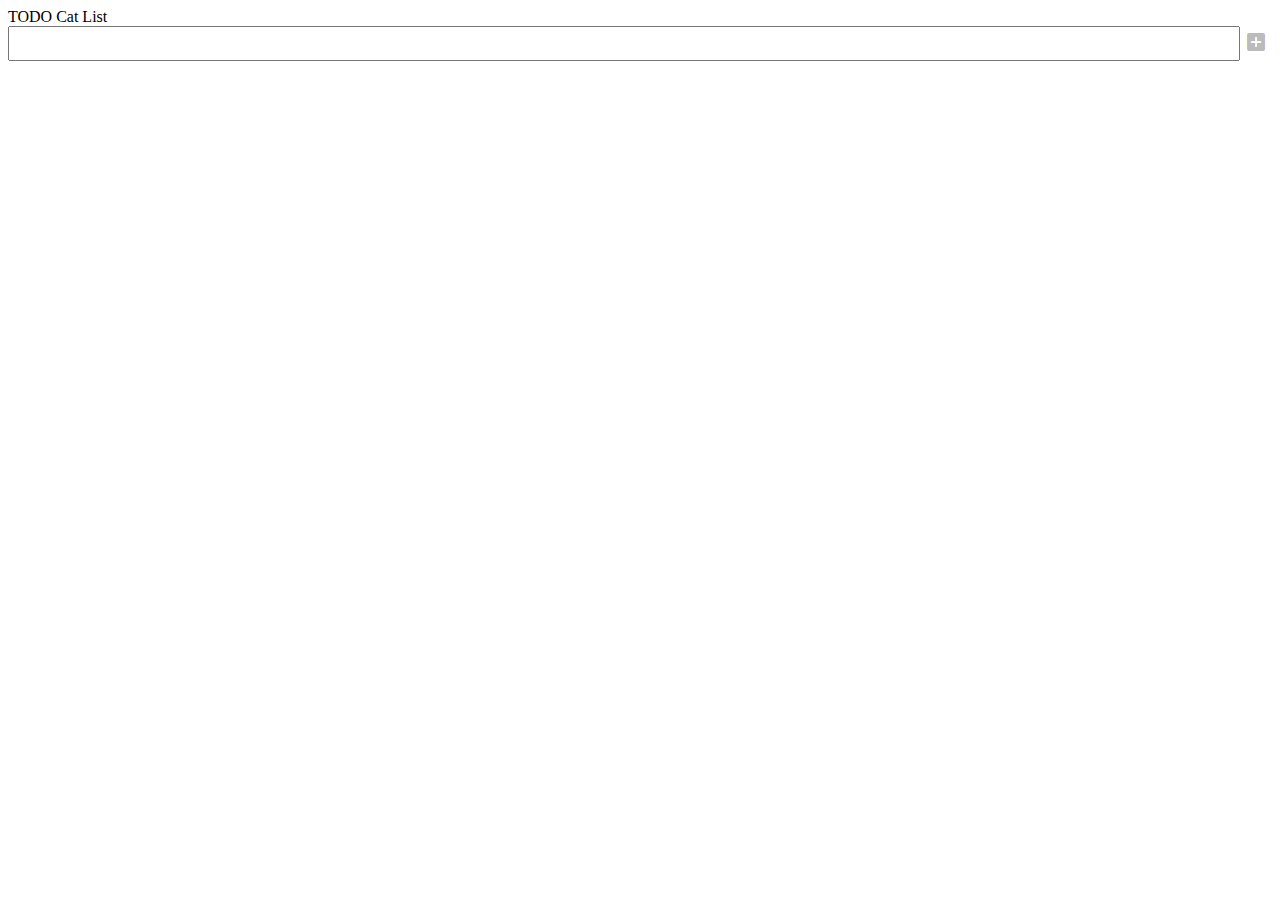
<file: homework/index.html>
<!DOCTYPE html>
<html lang="en">
<head>
  <meta charset="UTF-8">
  <title>Homework 11 - TODO Cat List</title>
  <link rel="stylesheet" href="./assets/material-icons/material-icons.css">
  <link rel="stylesheet" href="./assets/styles.css">
</head>
<body>
  <div id="root"></div>

  <script src="./src/app.js"></script>
</body>
</html>
</file>
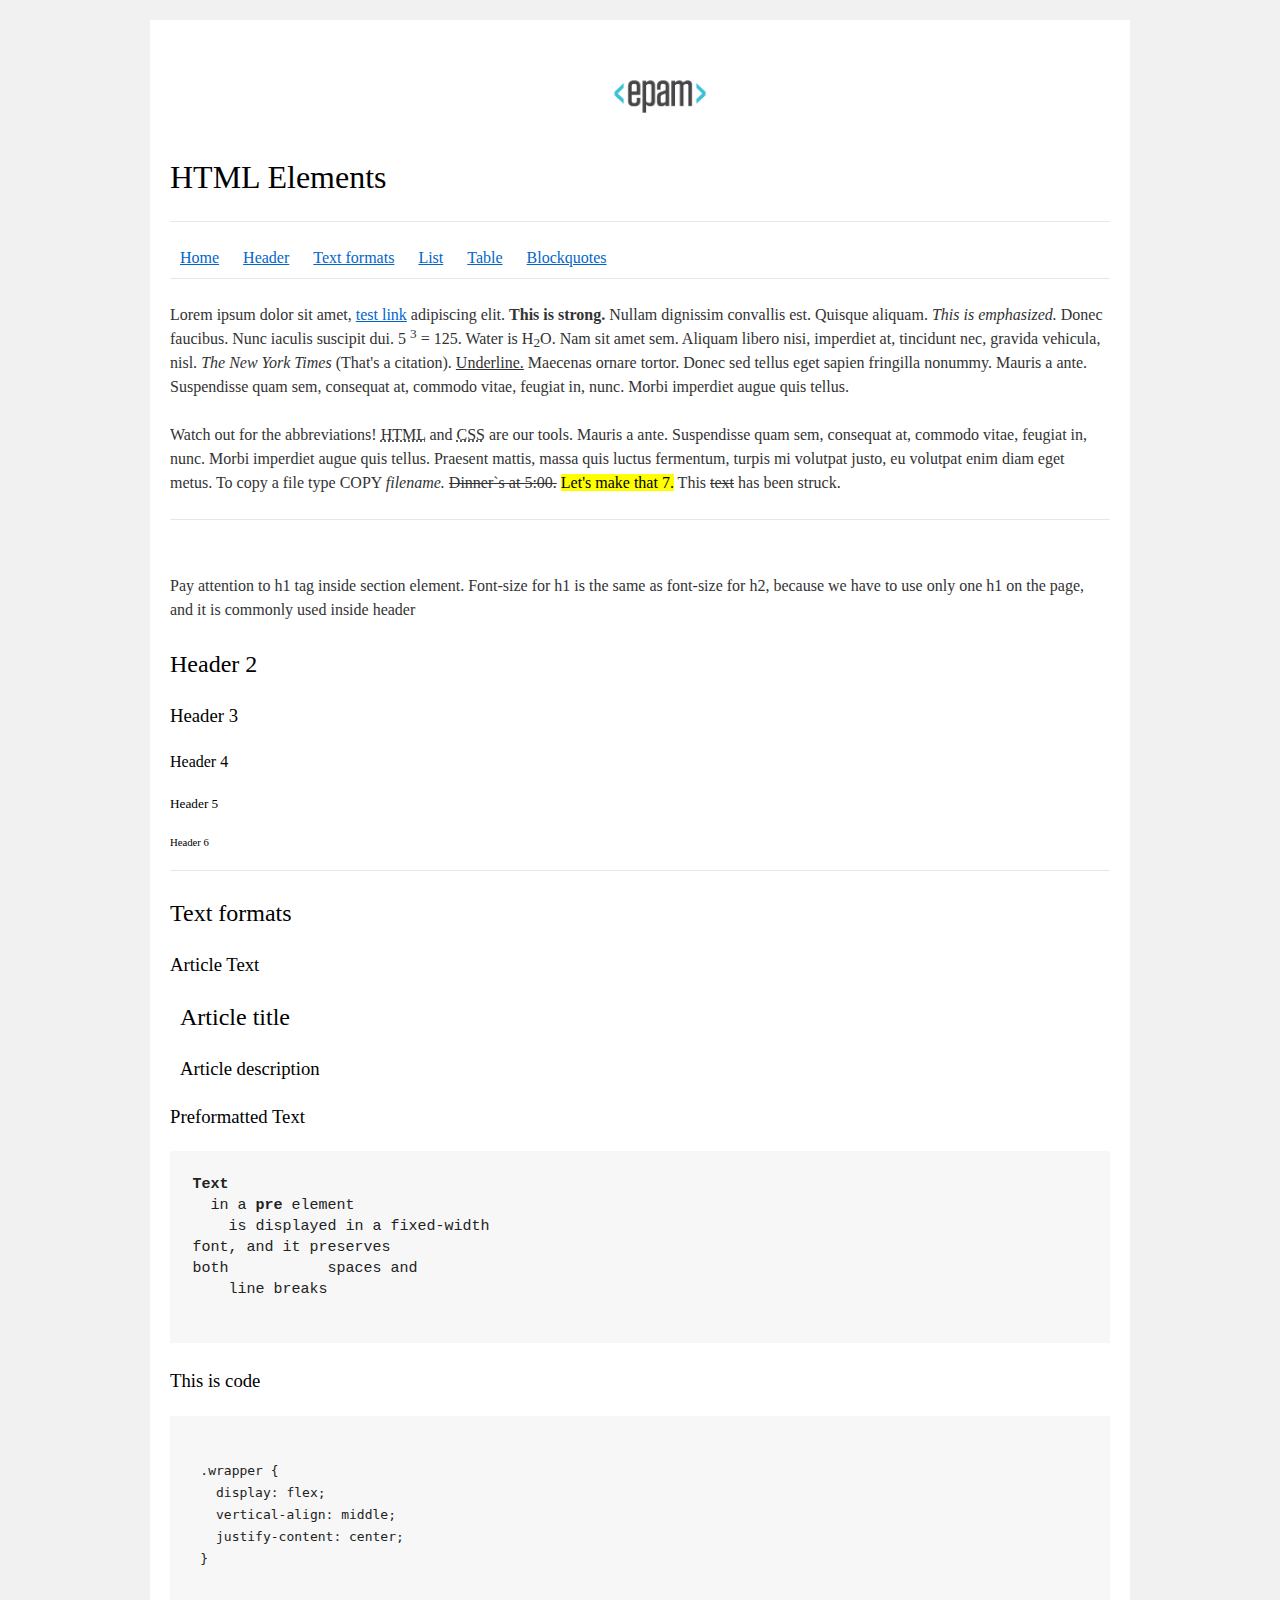
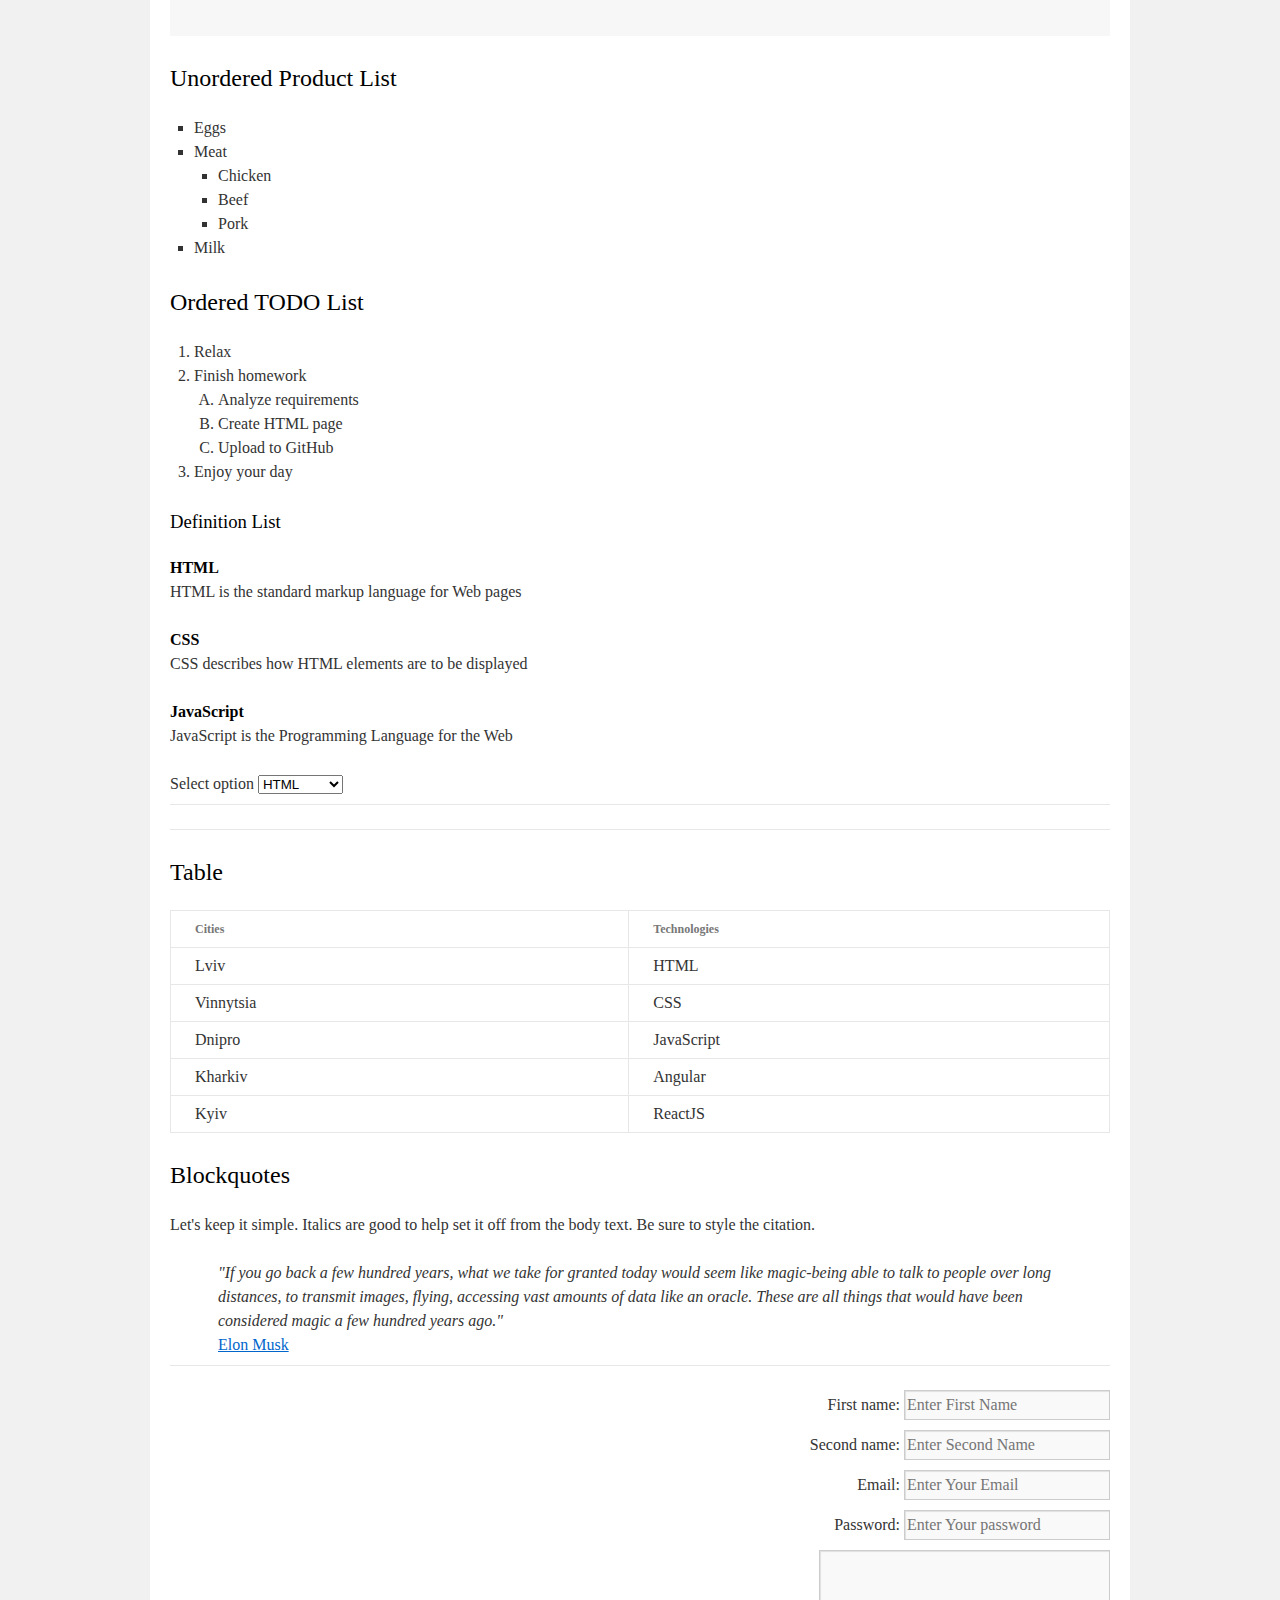
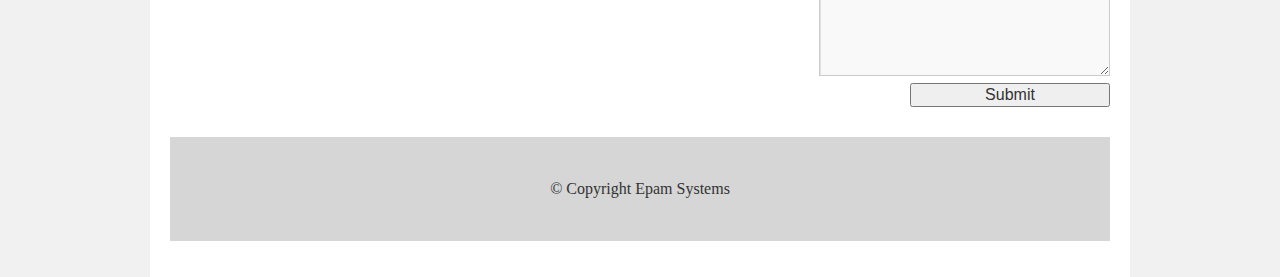
<file: FL11_HW1/homework/index.html>
<!DOCTYPE html>
<html lang="en">

<head>
    <meta charset="utf-8">
    <title>HTML Basics</title>
    <link rel="stylesheet" href="style.css">
</head>

<body>
<div id="wrapper">
    <div id="main">
        <div id="container">
            <div id="content" role="main">
                <header>
                    <img src="logo.png" alt="company-logo">
                    <h1>HTML Elements</h1>
                </header>
                <hr>
                <nav>
                    <a href="#">Home</a>
                    <a href="#header">Header</a>
                    <a href="#text-formats">Text formats</a>
                    <a href="#list">List</a>
                    <a href="#table">Table</a>
                    <a href="#blockquotes">Blockquotes</a>
                </nav>
                <hr>
                <section>
                    <p>
                        Lorem ipsum dolor sit amet,
                        <a href="#">test link</a>
                        adipiscing elit.
                        <strong>This is strong.</strong>
                        Nullam dignissim convallis est. Quisque aliquam.
                        <i>This is emphasized.</i>
                        Donec faucibus. Nunc iaculis suscipit dui. 5
                        <sup>3</sup> = 125.
                        Water is H<sub>2</sub>O.
                        Nam sit amet sem. Aliquam libero nisi, imperdiet at, tincidunt nec, gravida vehicula, nisl.
                        <cite>The New York Times</cite>
                        (That's a citation).
                        <u>Underline.</u>
                        Maecenas ornare tortor. Donec sed tellus eget sapien fringilla nonummy. Mauris a ante.
                        Suspendisse quam sem, consequat at, commodo vitae, feugiat in, nunc. Morbi imperdiet augue quis
                        tellus.
                    </p>
                    <p>
                        Watch out for the abbreviations!
                        <abbr title="Hyper Text Markup Language">HTML</abbr>
                        and
                        <abbr title=" Cascading Style Sheets">CSS</abbr>
                        are our tools. Mauris a ante. Suspendisse quam sem, consequat at, commodo vitae, feugiat in,
                        nunc.
                        Morbi imperdiet augue quis tellus. Praesent mattis, massa quis luctus fermentum, turpis mi
                        volutpat
                        justo, eu volutpat enim diam eget metus. To copy a file type
                        <span title="filename">COPY</span>
                        <i>filename.</i>
                        <s>Dinner`s at 5:00.</s>
                        <mark>Let's make that 7.</mark>
                        This
                        <del>text</del>
                        has been struck.
                    </p>
                    <hr>
                    <p id="header">
                        Pay attention to h1 tag inside section element. Font-size for h1 is the same as font-size for
                        h2,
                        because we have to use only one h1 on the page, and it is commonly used inside header
                    </p>
                    <h2>Header 2</h2>
                    <h3>Header 3</h3>
                    <h4>Header 4</h4>
                    <h5>Header 5</h5>
                    <h6>Header 6</h6>
                </section>
                <hr>
                <section id="text-formats">
                    <h2>Text formats</h2>
                    <h3>Article Text</h3>
                </section>
                <article>
                    <h2>Article title</h2>
                    <h3>Article description</h3>
                </article>
                <section>
                    <h3>Preformatted Text</h3>
                    <pre><strong>Text</strong>
  in a <strong>pre</strong> element
    is displayed in a fixed-width
font, and it preserves
both           spaces and
    line breaks
                    </pre>
                </section>
                <section>
                    <h3>This is code</h3>
                    <pre>
                    <code>
 .wrapper {
   display: flex;
   vertical-align: middle;
   justify-content: center;
 }
                    </code>
                    </pre>
                </section>
                <section id="list">
                    <h2>Unordered Product List</h2>
                    <ul>
                        <li>Eggs</li>
                        <li>Meat
                        <ul>
                            <li>Chicken</li>
                            <li>Beef</li>
                            <li>Pork</li>
                        </ul>
                        </li>
                        <li>Milk</li>
                    </ul>

                </section>
                <section>
                    <h2>Ordered TODO List</h2>
                    <ol>
                        <li>Relax</li>
                        <li>Finish homework
                        <ol type="A">
                            <li>Analyze requirements</li>
                            <li>Create HTML page</li>
                            <li>Upload to GitHub</li>
                        </ol>
                        </li>
                        <li>Enjoy your day</li>
                    </ol>
                </section>
                <section>
                    <h3>Definition List</h3>
                    <dl>
                        <dt>HTML</dt>
                        <dd>HTML is the standard markup language for Web pages</dd>
                        <dt>CSS</dt>
                        <dd>CSS describes how HTML elements are to be displayed</dd>
                        <dt>JavaScript</dt>
                        <dd>JavaScript is the Programming Language for the Web</dd>
                    </dl>
                    <label for="select-option">Select option</label>
                    <select name="select-option" id="select-option">
                        <option value="html">HTML</option>
                        <option value="css">CSS</option>
                        <option value="javascript">JavaScript</option>
                    </select>
                </section>
                <hr>
                <hr>
                <section id="table">
                    <h2>Table</h2>
                    <table>
                    <thead>
                    <tr>
                        <th>Cities</th>
                        <th>Technologies</th>
                    </tr>
                    </thead>
                        <tbody>
                        <tr>
                            <td>Lviv</td>
                            <td>HTML</td>
                        </tr>
                        <tr>
                            <td>Vinnytsia</td>
                            <td>CSS</td>
                        </tr>
                        <tr>
                            <td>Dnipro</td>
                            <td>JavaScript</td>
                        </tr>
                        <tr>
                            <td>Kharkiv</td>
                            <td>Angular</td>
                        </tr>
                        <tr>
                            <td>Kyiv</td>
                            <td>ReactJS</td>
                        </tr>
                        </tbody>
                    </table>
                </section>
                <section id="blockquotes">
                    <h2>Blockquotes</h2>
                    <p>
                        Let's keep it simple. Italics are good to help set it off from the body text. Be sure to style the citation.
                    </p>
                    <blockquote>
                        "If you go back a few hundred years, what we take for granted today would seem like magic-being able
                        to talk to people over long distances, to transmit images, flying, accessing vast amounts of data
                        like an oracle. These are all things that would have been considered magic a few hundred years ago."
                        <br>
                        <cite><a href="https://twitter.com/elonmusk" target="_blank">Elon Musk</a></cite>
                    </blockquote>
                </section>
                <hr>
                <div>
                    <form action="url"
                          method="post"
                          target="_self">
                        <div>
                        <label for="first-name">First name:</label>
                        <input type="text"
                               id="first-name"
                               name="first-name"
                               placeholder="Enter First Name"
                               maxlength="20"
                               minlength="3"
                               required="required">
                        </div>
                        <div>
                        <label for="second-name">Second name:</label>
                        <input type="text"
                               id="second-name"
                               name="second-name"
                               placeholder="Enter Second Name"
                               maxlength="20"
                               minlength="3"
                               required="required">
                        </div>
                        <div>
                            <label for="mail">Email:</label>
                            <input type="email"
                                   id="mail"
                                   name="mail"
                                   placeholder="Enter Your Email"
                                   maxlength="20"
                                   minlength="3"
                                   required="required">
                        </div>
                        <div>
                            <label for="password">Password:</label>
                            <input type="password"
                                   id="password"
                                   name="password"
                                   placeholder="Enter Your password"
                                   maxlength="20"
                                   minlength="3"
                                   required="required">
                        </div>
                        <div>
                            <textarea cols="30" rows="5"></textarea>
                        </div>
                        <div>
                            <input
                                    class="button__submit"
                                    type="submit"
                                    value="Submit">
                        </div>
                    </form>
                </div>
                <footer>
                    &copy; Copyright Epam Systems
                </footer>
            </div>
        </div>
    </div>
</div>
</body>
</html>
</file>
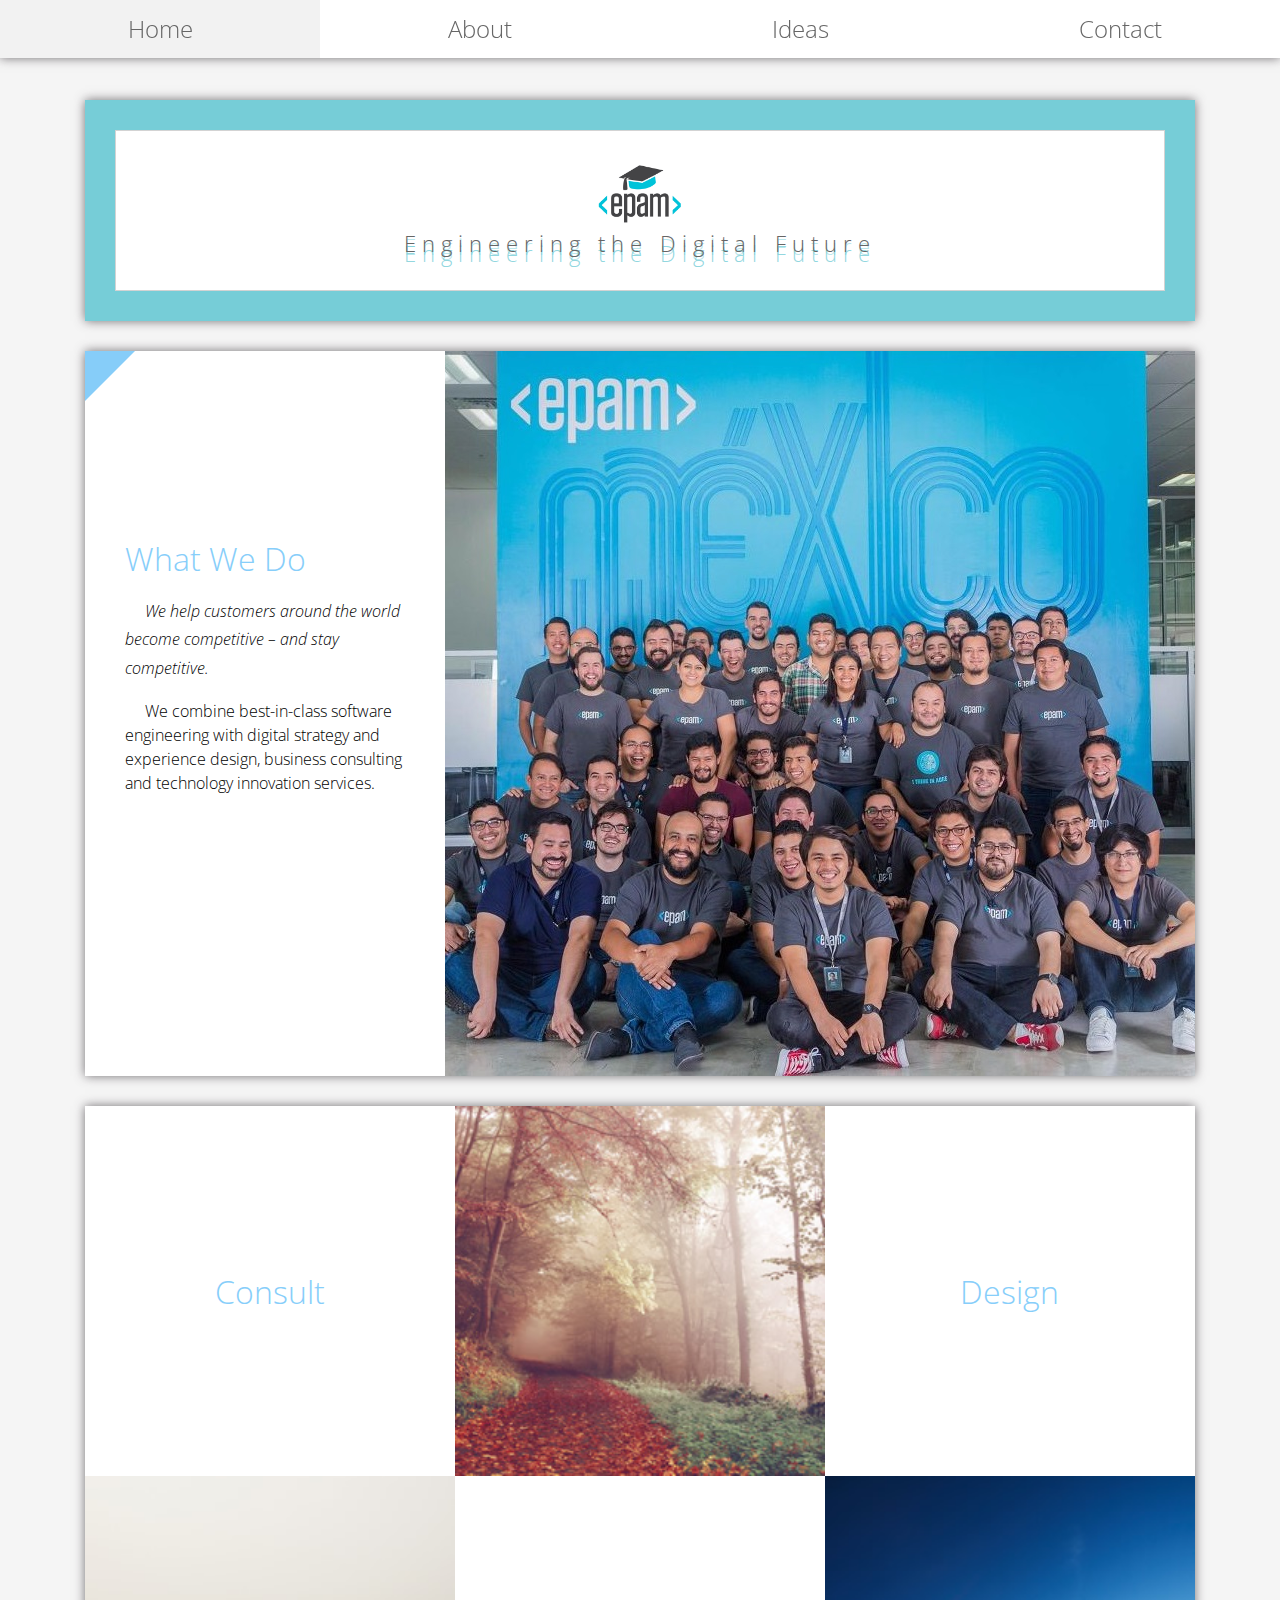
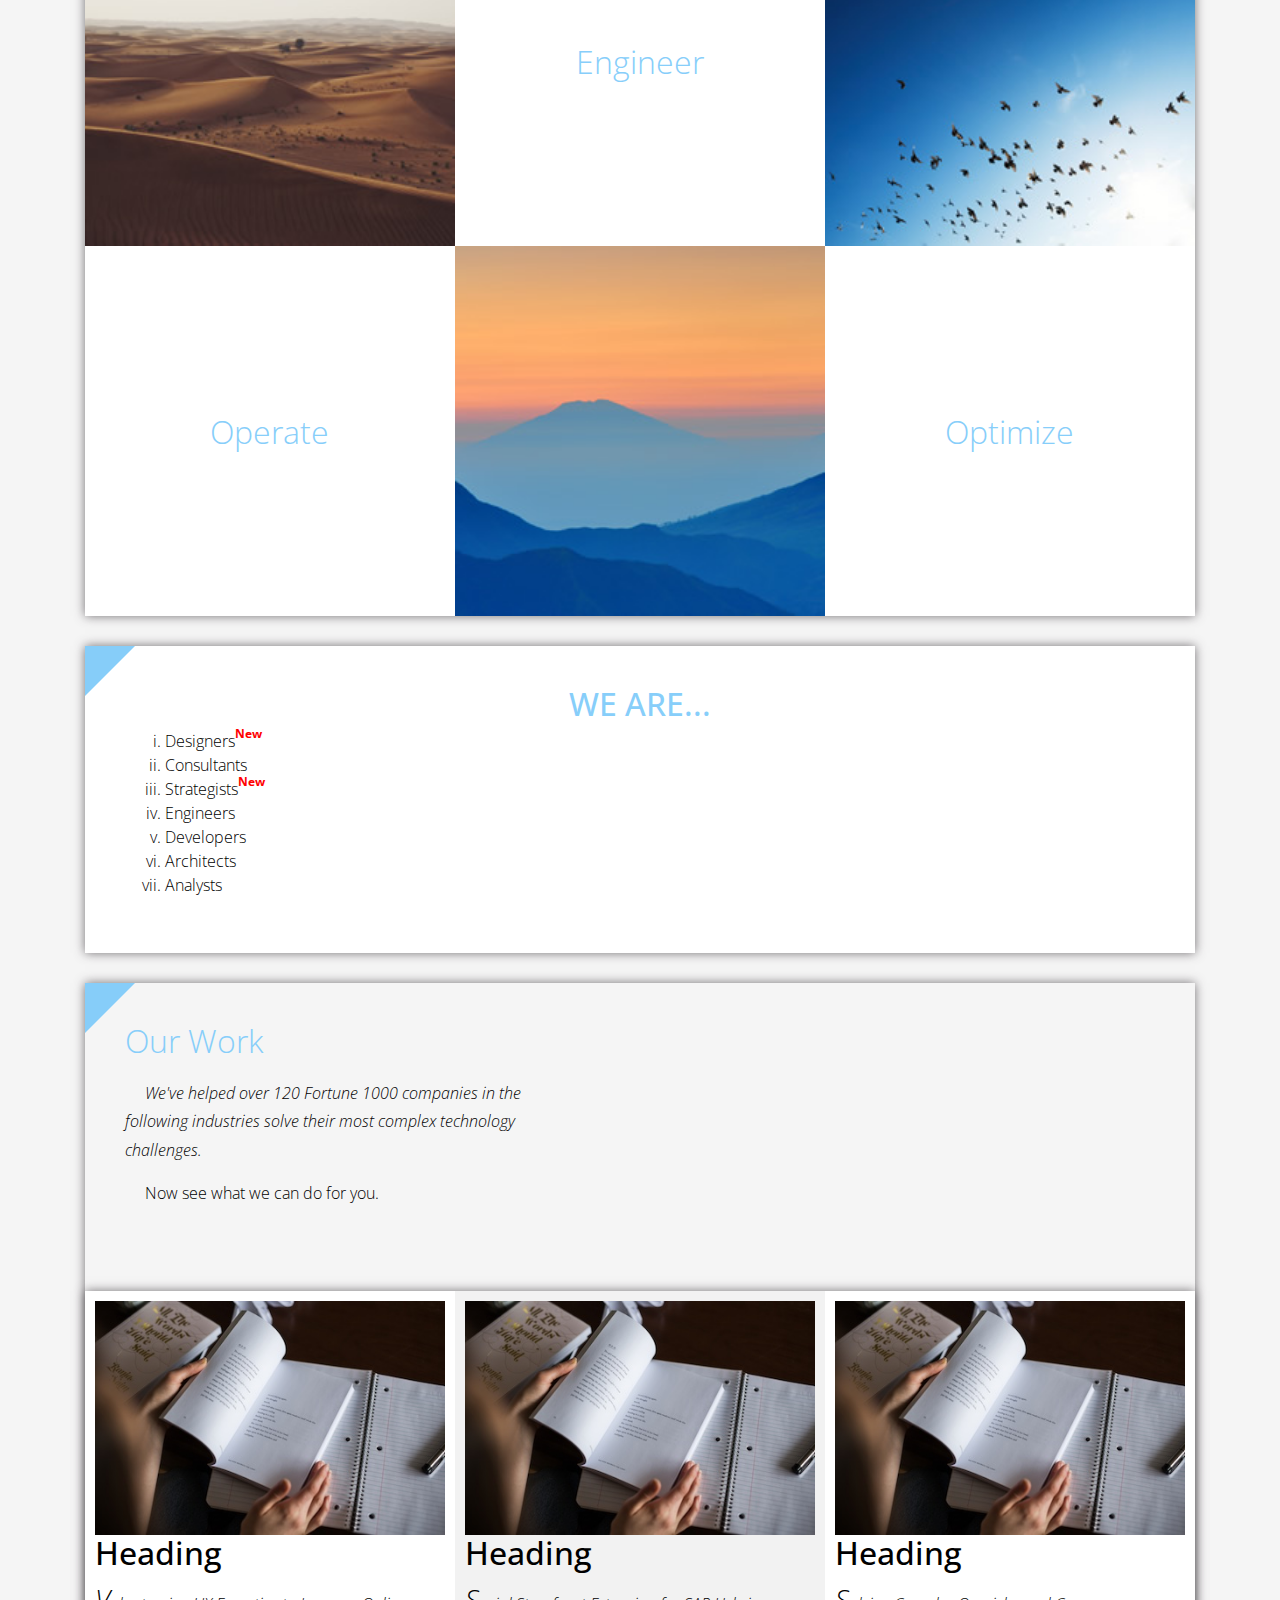
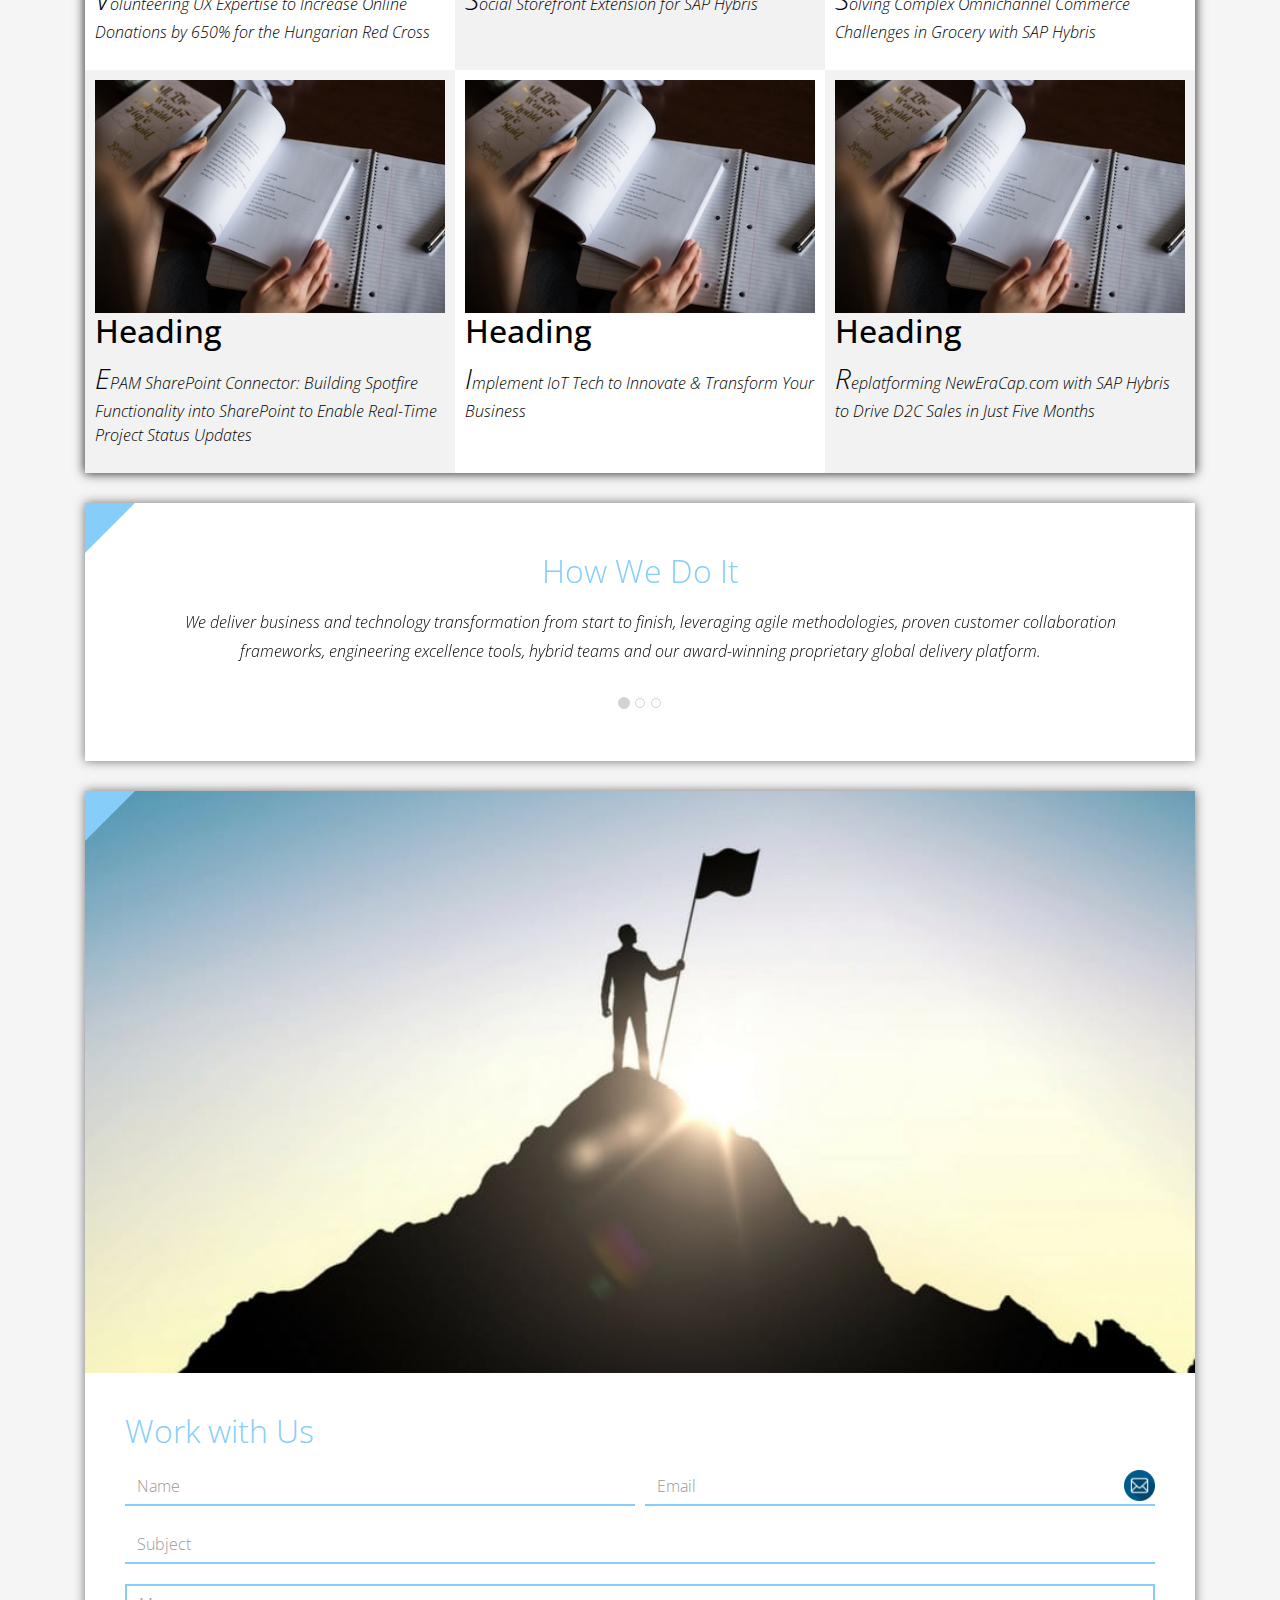
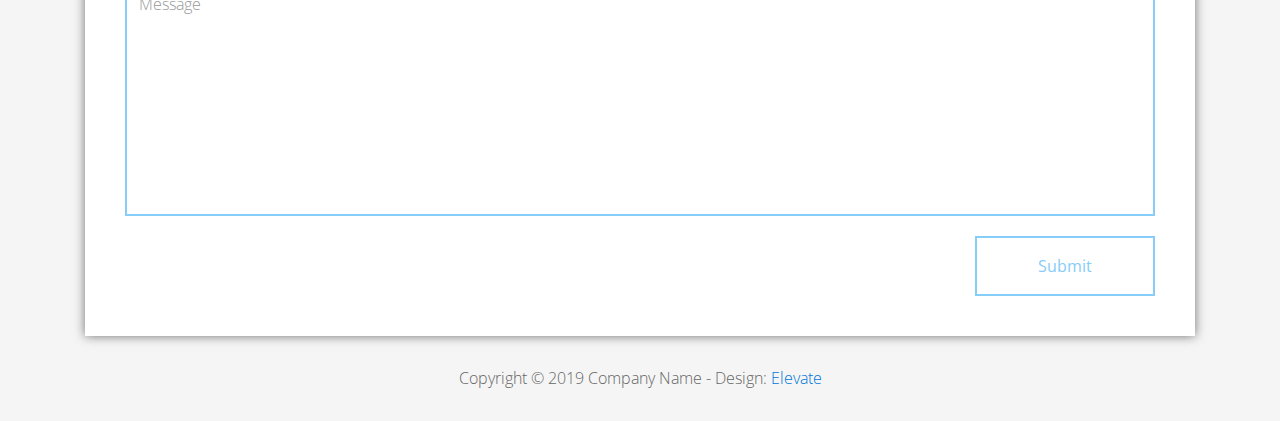
<file: FL11_HW2/homework/index.html>
<!DOCTYPE html>
<html lang="en">
<head>
  <meta charset="utf-8">
  <meta http-equiv="X-UA-Compatible" content="IE=edge">
  <meta name="viewport" content="width=device-width, initial-scale=1">

  <title>CSS Basics HW</title>



  <!-- load stylesheets -->
  <link rel="stylesheet" href="http://fonts.googleapis.com/css?family=Open+Sans:300,400">
  <!-- Google web font "Open Sans" -->
  <link rel="stylesheet" href="css/bootstrap.min.css">
  <!-- Bootstrap style -->
  <link rel="stylesheet" href="css/general.css">
  <link rel="stylesheet" href="css/style.css">
  <!-- Templatemo style -->
</head>

<body>
<div class="container">

  <div class="tm-sidebar">
    <nav class="tm-main-nav">
      <ul>
        <li class="tm-nav-item"><a href="#home" class="tm-nav-item-link">Home</a></li>
        <li class="tm-nav-item"><a href="#about" class="tm-nav-item-link">About</a></li>
        <li class="tm-nav-item"><a href="#ideas" class="tm-nav-item-link">Ideas</a></li>
        <li class="tm-nav-item"><a href="#contact" class="tm-nav-item-link">Contact</a></li>
      </ul>
    </nav>
  </div>

  <div class="tm-main-content">

    <div id="home" class="tm-content-box tm-content-header margin-b-10">
      <div class="tm-banner">
        <div class="tm-banner-inner">
          <img src="img/epam_logo.png" width="100" alt="">
          <p class="tm-banner-text">Engineering the Digital Future</p>
        </div>
      </div>
    </div>

    <section>
      <div class="tm-content-box flex-2-col">

        <div class="padding-medium flex-item tm-team-description-container flex-item">
          <h2 class="tm-section-title">What We Do</h2>
          <p class="tm-section-description">We help customers around the world become competitive – and stay competitive.</p>
          <p class="tm-section-description"> We combine best-in-class software engineering with digital strategy and experience design, business consulting and technology innovation services.</p>
        </div>
        <div class="flex-item tm-team-img">
          <img src="img/epam-mexico.jpg" alt="epam-mexico">
        </div>

      </div>

      <div id="about" class="tm-content-box">

        <ul class="boxes gallery-container">
          <li class="box box-bg">
            <h2 class="tm-section-title tm-section-title-box tm-box-bg-title">Consult</h2>
          </li>
          <li class="box">
            <a href="img/idea-large-01.jpg">
              <img src="img/idea-01.jpg" alt="Image" class="img-fluid thumbnail box-img">
            </a>
          </li>
          <li class="box box-bg">
            <h2 class="tm-section-title tm-section-title-box tm-box-bg-title">Design</h2>
          </li>
          <li class="box">
            <a href="img/idea-large-02.jpg">
              <img src="img/idea-02.jpg" alt="Image" class="img-fluid thumbnail box-img">
            </a>
          </li>
          <li class="box box-bg">
            <h2 class="tm-section-title tm-section-title-box tm-box-bg-title">Engineer</h2>
          </li>
          <li class="box">
            <a href="img/idea-large-03.jpg">
              <img src="img/idea-03.jpg" alt="Image" class="img-fluid thumbnail box-img">
            </a>
          </li>
          <li class="box box-bg">
            <h2 class="tm-section-title tm-section-title-box tm-box-bg-title">Operate</h2>
          </li>
          <li class="box">
            <a href="img/idea-large-04.jpg">
              <img src="img/idea-04.jpg" alt="Image" class="img-fluid thumbnail box-img">
            </a>
          </li>
          <li class="box box-bg">
            <h2 class="tm-section-title tm-section-title-box tm-box-bg-title">Optimize</h2>
          </li>
        </ul>

      </div>

    </section>

    <!-- slider -->
    <section class="heading tm-content-box">
      <div class="padding-medium">
        <h2> WE ARE...</h2>
        <ol>
          <li><a href="index.html" class="text">Designers</a></li>
          <li><a href="index.html">Consultants</a></li>
          <li><a href="#" class="text">Strategists</a></li>
          <li><a href="#">Engineers</a></li>
          <li><a href="#">Developers</a></li>
          <li><a href="#">Architects</a></li>
          <li><a href="#">Analysts</a></li>
        </ol>
      </div>
    </section>

    <section class="blocks">
      <div class="padding-medium flex-item tm-team-description-container">
        <h2 class="tm-section-title">Our Work</h2>
        <p class="tm-section-description">We've helped over 120 Fortune 1000 companies in the following industries solve their most complex technology challenges. </p>
        <p class="tm-section-description"> Now see what we can do for you.</p>
      </div>
      <div class="tm-content-box flex-2-col">
      </div>
      <div  class="tm-content-box">
        <ul class="boxes gallery-container">
          <li class="box box-work">
            <img src="img/study.jpeg" alt="Image" class="img-fluid">
            <div>
              <h2>Heading</h2>
              <p>Volunteering UX Expertise to Increase Online Donations by 650% for the Hungarian Red Cross</p>
            </div>
          </li>
          <li class="box box-work">
            <img src="img/study.jpeg" alt="Image" class="img-fluid">
            <div>
              <h2>Heading</h2>
              <p>Social Storefront Extension for SAP Hybris</p>
            </div>
          </li>
          <li class="box box-work">
            <img src="img/study.jpeg" alt="Image" class="img-fluid">
            <div>
              <h2>Heading</h2>
              <p>Solving Complex Omnichannel Commerce Challenges in Grocery with SAP Hybris</p>
            </div>
          </li>
          <li class="box box-work">
            <img src="img/study.jpeg" alt="Image" class="img-fluid">
            <div>
              <h2>Heading</h2>
              <p>EPAM SharePoint Connector: Building Spotfire Functionality into SharePoint to Enable Real-Time Project Status Updates</p>
            </div>
          </li>
          <li class="box box-work">
            <img src="img/study.jpeg" alt="Image" class="img-fluid">
            <div>
              <h2>Heading</h2>
              <p>Implement IoT Tech to Innovate &amp; Transform Your Business</p>
            </div>
          </li>
          <li class="box box-work">
            <img src="img/study.jpeg" alt="Image" class="img-fluid">
            <div>
              <h2>Heading</h2>
              <p>Replatforming NewEraCap.com with SAP Hybris to Drive D2C Sales in Just Five Months</p>
            </div>
          </li>
        </ul>

      </div>
    </section>

    <section id="ideas">
      <div id="tmCarousel" class="carousel slide tm-content-box" data-ride="carousel">

        <ol class="carousel-indicators">
          <li data-target="#tmCarousel" data-slide-to="0" class="active"></li>
          <li data-target="#tmCarousel" data-slide-to="1" class=""></li>
          <li data-target="#tmCarousel" data-slide-to="2" class=""></li>
        </ol>

        <div class="carousel-inner" role="listbox">

          <div class="carousel-item active">
            <div class="carousel-content">
              <div class="flex-item">
                <h2 class="tm-section-title">How We Do It</h2>
                <p class="tm-section-description carousel-description">We deliver business and technology transformation from start to finish, leveraging agile methodologies, proven customer collaboration frameworks, engineering excellence tools, hybrid teams and our award-winning proprietary global delivery platform.</p>
              </div>
            </div>
          </div>

          <div class="carousel-item">
            <div class="carousel-content">
              <div class="flex-item">
                <h2 class="tm-section-title">Our Clients</h2>
                <p class="tm-section-description carousel-description">Lorem ipsum dolor sit amet,
                  consectetur adipiscing elit. Quisque vel nisi pharetra nibh varius pharetra ac
                  sagittis nisi. Etiam pharetra vestibulum hendrerit. Pellentesque interdum metus
                  sed massa rutrum.</p>
              </div>
            </div>
          </div>

          <div class="carousel-item">
            <div class="carousel-content">
              <div class="flex-item">
                <h2 class="tm-section-title">Our Projects</h2>
                <p class="tm-section-description carousel-description">Donec ex libero, fringilla
                  vitae purus sit amet, rhoncus pharetra lorem. Pellentesque id sem id lacus
                  ultricies vehicula. Aliquam rutrum mi non. Pellentesque interdum metus sed massa
                  rutrum.</p>
              </div>
            </div>
          </div>

        </div>

      </div>
    </section>

    <section class="tm-content-box">
      <img src="img/contact-us.jpg" alt="Contact image" class="img-fluid img-contact-us">

      <div id="contact" class="padding-medium">
        <h2 class="tm-section-title">Work with Us</h2>
        <form action="#contact" method="get" class="contact-form">

          <div class="form-group col-xs-12 col-sm-12 col-md-6 col-lg-6 form-group-2-col-left">
            <input type="text" id="contact_name" name="contact_name" class="form-control"
                   placeholder="Name" required/>
          </div>
          <div class="form-group col-xs-12 col-sm-12 col-md-6 col-lg-6 form-group-2-col-right mandatory-field">
            <input type="email" id="contact_email" name="contact_email" class="form-control"
                   placeholder="Email" required/>
          </div>
          <div class="form-group">
            <input type="text" id="contact_subject" name="contact_subject" class="form-control"
                   placeholder="Subject" required/>
          </div>
          <div class="form-group">
            <textarea id="contact_message" name="contact_message" class="form-control" rows="9"
                      placeholder="Message" required></textarea>
          </div>

          <button type="submit" class="btn btn-primary submit-btn">Submit</button>

        </form>
      </div>
    </section>

    <footer class="tm-footer">
      <p class="text-xs-center">Copyright &copy; 2019 Company Name

        - Design: <a rel="nofollow" href="http://www.templatemo.com/tm-481-elevate"
                     target="_parent">Elevate</a></p>
    </footer>

  </div>

</div>

</body>
</html>
</file>
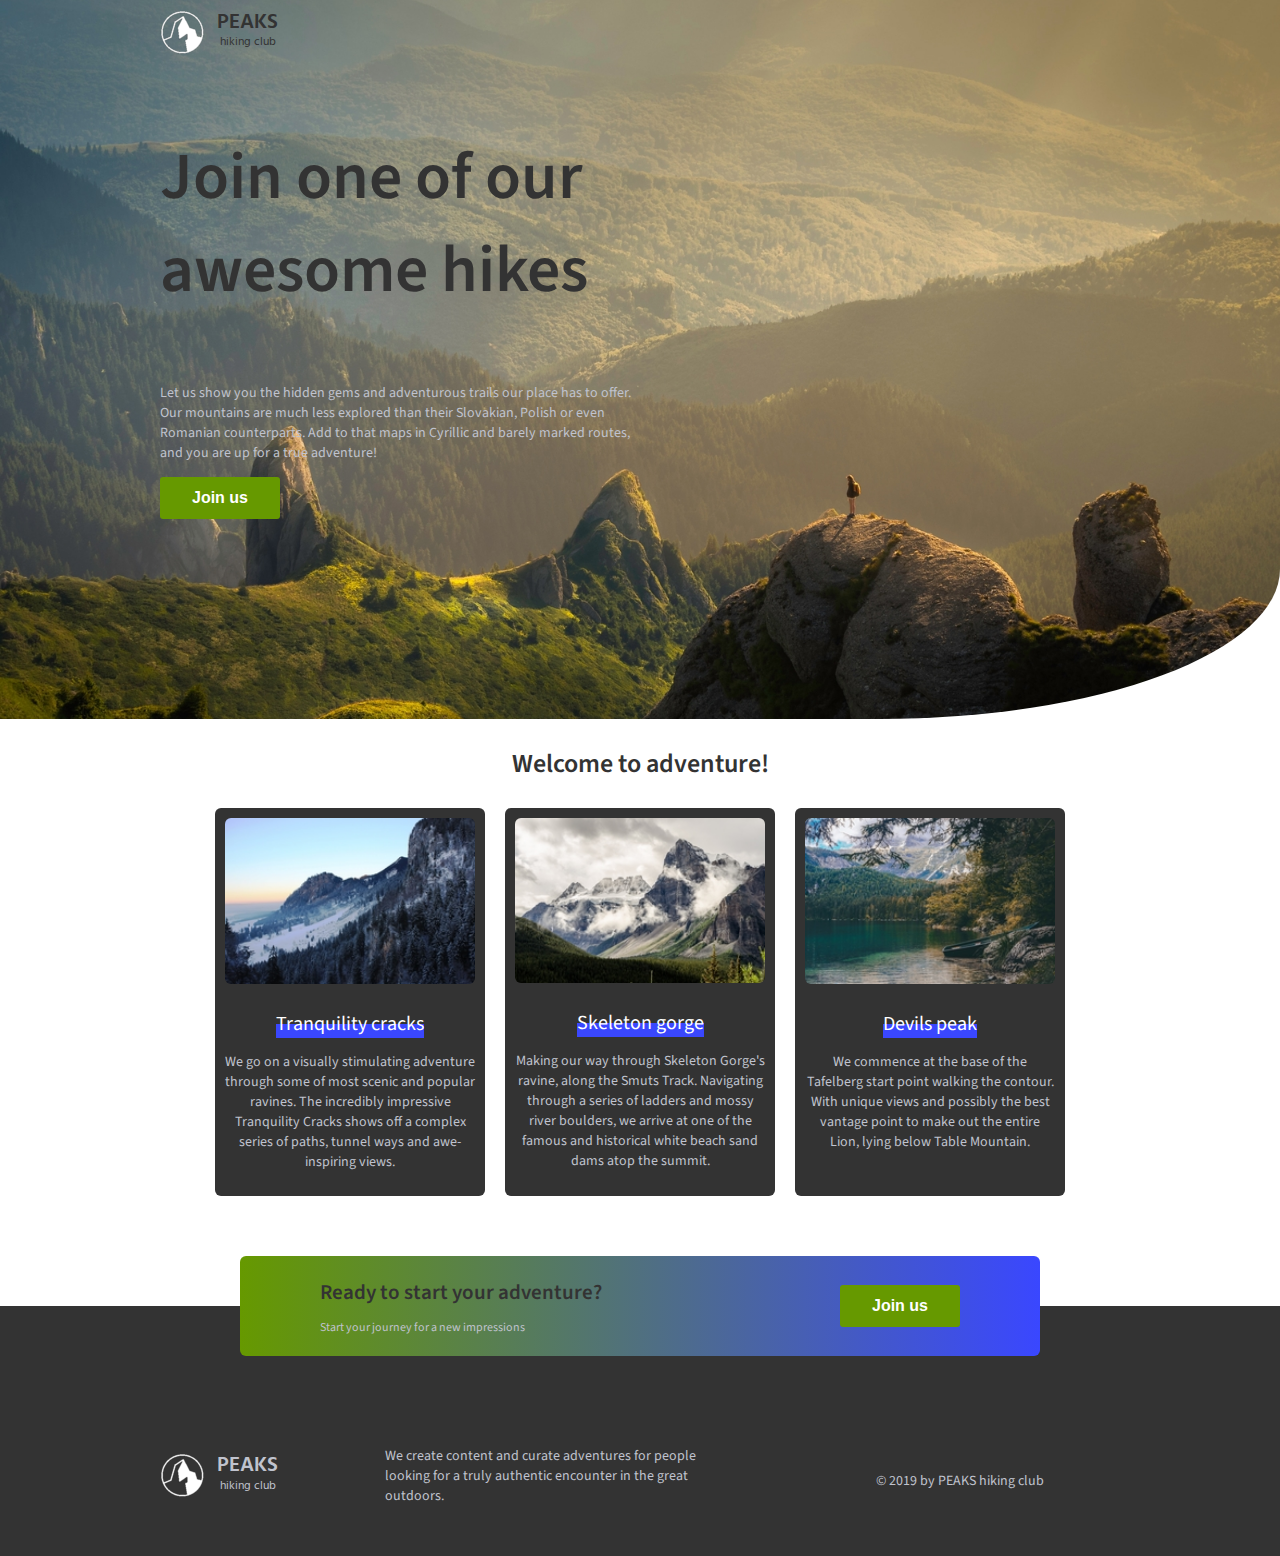
<file: FL11_HW3/homework/index.html>
<!DOCTYPE html>
<html lang="en">

  <head>
    <meta charset="UTF-8">
    <meta name="viewport" content="width=device-width, initial-scale=1.0">
    <meta http-equiv="X-UA-Compatible" content="ie=edge">
    <link href="https://fonts.googleapis.com/css?family=Hind:400,600%7CSource+Sans+Pro:400,600,700%7CFresca" rel="stylesheet"/>

    <!-- Styles should be switched here: -->

    <link rel="stylesheet" type="text/css" href="css/style1.css">
<!--     <link rel="stylesheet" type="text/css" href="css/style2.css">-->

    <title>PEAKS hiking club</title>
  </head>

  <body>
    <header class="header">
      <div class="header-wrap">
        <div class="landing-logo">
          <img src="img/m-logo.png" alt="logo" />
          <p>PEAKS<span>hiking club</span></p>
        </div>
        <p class="header_heading">
          Join one of our awesome hikes
        </p>
        <p class="header_text">
          Let us show you the hidden gems and adventurous trails our place has to offer.
          Our mountains are much less explored than their Slovakian,
          Polish or even Romanian counterparts. Add to that maps in Cyrillic and barely marked routes,
          and you are up for a true adventure!
        </p>
        <button class="header_button">Join us</button>
      </div>
    </header>
    <main class="section">
      <p class="section_text">
        Welcome to adventure!
      </p>
      <div class="section_card_wrap">
        <div class="section_card">
          <img class="section_card_img"
               src="img/m-1.jpg"
               alt="experts"/>
          <p class="section_card_heading">
            Tranquility cracks
            <span class="section_card_underline"></span>
          </p>
          <p class="section_card_text">
            We go on a visually stimulating adventure through some of most scenic and popular ravines.
            The incredibly impressive Tranquility Cracks shows off a complex series of paths, tunnel ways and awe-inspiring views.
          </p>
        </div>
        <div class="section_card">
          <img class="section_card_img"
               src="img/m-2.jpg"
               alt="content formats"/>
          <p class="section_card_heading">
            Skeleton gorge
            <span class="section_card_underline"></span>
          </p>
          <p class="section_card_text">
            Making our way through Skeleton Gorge's ravine, along the Smuts Track.
            Navigating through a series of ladders and mossy river boulders, we arrive at one of the famous and historical white beach sand dams atop the summit.
          </p>
        </div>
        <div class="section_card">
          <img class="section_card_img"
               src="img/m-3.jpg"
               alt="certificate"/>
          <p class="section_card_heading">
            Devils peak
            <span class="section_card_underline"></span>
          </p>
          <p class="section_card_text">
            We commence at the base of the Tafelberg start point walking the contour.
            With unique views and possibly the best vantage point to make out the entire Lion, lying below Table Mountain.
          </p>
        </div>
      </div>
      <div class="section_banner">
        <div class="section_banner_text_wrap">
          <p class="section_banner_heading">
            Ready to start your adventure?
          </p>
          <p class="section_banner_text">
            Start your journey for a new impressions
          </p>
        </div>
        <button class="section_banner_button">Join us</button>
      </div>
    </main>
    <footer class="footer">
      <div class="footer-wrap">
        <div class="footer_logo landing-logo">
          <img src="img/m-logo.png" alt="logo" />
          <p>PEAKS<span>hiking club</span></p>
        </div>
        <p class="footer_text">
          We create content  and curate adventures for  people looking for a truly authentic encounter in the great outdoors.
        </p>
        <span class="footer-cr">
          &copy; 2019 by PEAKS hiking club
        </span>
      </div>
    </footer>
  </body>

</html>
</file>
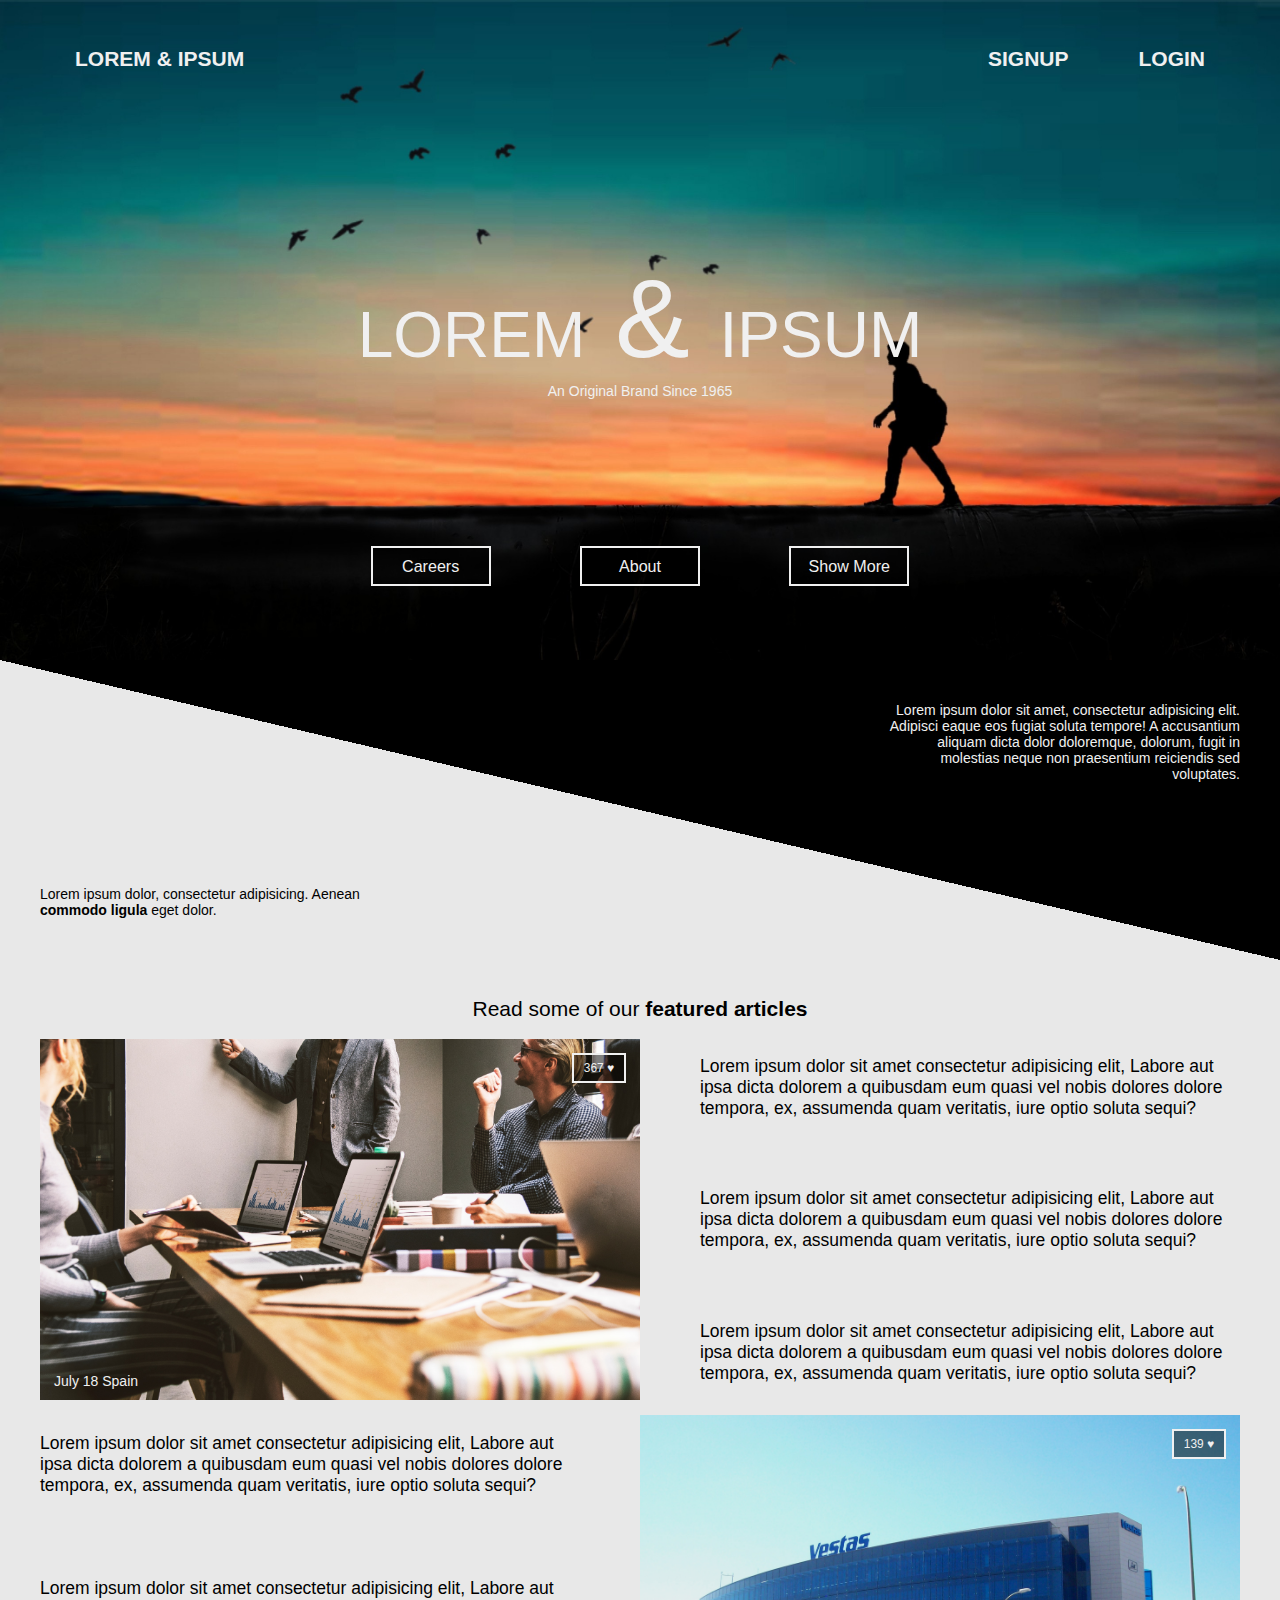
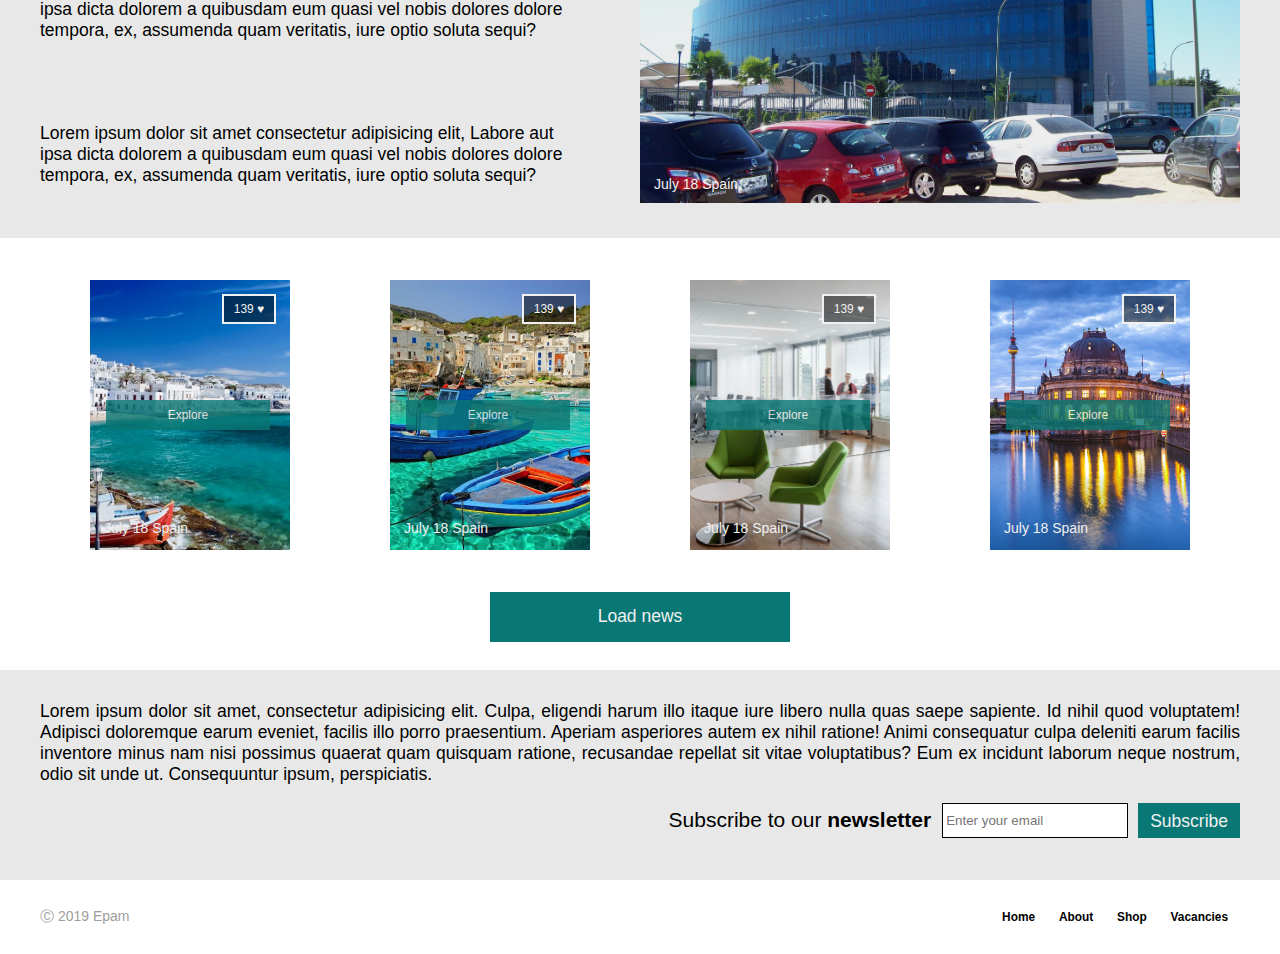
<file: FL11_HW4/homework/index.html>
<!doctype html>
<html lang="zxx">
<head>
    <meta charset="UTF-8">
    <meta name="viewport" content="width=device-width, initial-scale=1">
    <meta http-equiv="X-UA-Compatible" content="ie=edge">
    <title>homework04-layouts</title>
    <link rel="stylesheet" href="css/style.css">
</head>
<body>

<header class="header">
    <nav class="nav container header__nav">
        <a class="nav__link nav__link--logo" href="#">lorem & ipsum</a>
        <a class="nav__link" href="#">Signup</a>
        <a class="nav__link" href="#">Login</a>
    </nav>
    <section class="header__container container">
        <h1 class="header__title">lorem <span class="larger">&</span> ipsum</h1>
        <p class="header__text">An Original Brand Since 1965</p>
    </section>
    <div class="header__row">
        <button class="header__button button">Careers</button>
        <button class="header__button button">About</button>
        <button class="header__button button">Show More</button>
    </div>
</header>
<main>
    <div class="brief">
        <div class="container brief__container">
            <p class="brief__articles">
                Lorem ipsum dolor, consectetur adipisicing. Aenean <b>commodo ligula</b> eget dolor.
            </p>
            <p class="brief__header">
                Lorem ipsum dolor sit amet, consectetur adipisicing elit. Adipisci eaque eos fugiat soluta tempore! A
                accusantium aliquam dicta dolor doloremque, dolorum, fugit in molestias neque non praesentium reiciendis
                sed voluptates.
            </p>
        </div>
    </div>
    <div class="articles container">
        <article class="articles__content">
            <h2 class="articles__header">
                Read some of our <b>featured articles</b>
            </h2>
            <div class="articles__figure figure">
                <img src="img/sample-1.jpg" alt="">
                <span class="figure__caption">July 18 Spain</span>
                <button class="figure__btn figure__btn--like button">367 &hearts;</button>
            </div>
            <div class="articles__text">
                <p>
                    Lorem ipsum dolor sit amet consectetur adipisicing elit, Labore aut
                    ipsa dicta dolorem a quibusdam eum quasi vel nobis dolores dolore
                    tempora, ex, assumenda quam veritatis, iure optio soluta sequi?
                </p>
                <p>
                    Lorem ipsum dolor sit amet consectetur adipisicing elit, Labore aut
                    ipsa dicta dolorem a quibusdam eum quasi vel nobis dolores dolore
                    tempora, ex, assumenda quam veritatis, iure optio soluta sequi?
                </p>
                <p>
                    Lorem ipsum dolor sit amet consectetur adipisicing elit, Labore aut
                    ipsa dicta dolorem a quibusdam eum quasi vel nobis dolores dolore
                    tempora, ex, assumenda quam veritatis, iure optio soluta sequi?
                </p>
            </div>
            <div class="articles__text">
                <p>
                    Lorem ipsum dolor sit amet consectetur adipisicing elit, Labore aut
                    ipsa dicta dolorem a quibusdam eum quasi vel nobis dolores dolore
                    tempora, ex, assumenda quam veritatis, iure optio soluta sequi?
                </p>
                <p>
                    Lorem ipsum dolor sit amet consectetur adipisicing elit, Labore aut
                    ipsa dicta dolorem a quibusdam eum quasi vel nobis dolores dolore
                    tempora, ex, assumenda quam veritatis, iure optio soluta sequi?
                </p>
                <p>
                    Lorem ipsum dolor sit amet consectetur adipisicing elit, Labore aut
                    ipsa dicta dolorem a quibusdam eum quasi vel nobis dolores dolore
                    tempora, ex, assumenda quam veritatis, iure optio soluta sequi?
                </p>
            </div>
            <div class="articles__figure figure">
                <img src="img/sample-2.jpg" alt="">
                <span class="figure__caption">July 18 Spain</span>
                <button class="figure__btn figure__btn--like button">139 &hearts;</button>
            </div>
        </article>
    </div>
    <aside class="news">
        <div class="news__container container">
            <div class="news__figure figure news__figure--news1">
                <span class="figure__caption">July 18 Spain</span>
                <button class="figure__btn figure__btn--like button">139 &hearts;</button>
                <button class="figure__btn figure__btn--centred button">Explore</button>
            </div>
            <div class="news__figure figure news__figure--news2">
                <span class="figure__caption">July 18 Spain</span>
                <button class="figure__btn figure__btn--like button">139 &hearts;</button>
                <button class="figure__btn figure__btn--centred button">Explore</button>
            </div>
            <div class="news__figure figure news__figure--news3">
                <span class="figure__caption">July 18 Spain</span>
                <button class="figure__btn figure__btn--like button">139 &hearts;</button>
                <button class="figure__btn figure__btn--centred button">Explore</button>
            </div>
            <div class="news__figure figure news__figure--news4">
                <span class="figure__caption">July 18 Spain</span>
                <button class="figure__btn figure__btn--like button">139 &hearts;</button>
                <button class="figure__btn figure__btn--centred button">Explore</button>
            </div>
        </div>
        <div class="container">
            <button class="button news__button">Load news</button>
        </div>
    </aside>
    <section class="newsletter">
        <div class="container newsletter__container">
            <p class="newsletter__text">
                Lorem ipsum dolor sit amet, consectetur adipisicing elit. Culpa, eligendi harum illo itaque iure libero
                nulla quas saepe sapiente. Id nihil quod voluptatem! Adipisci doloremque earum eveniet, facilis illo
                porro praesentium. Aperiam asperiores autem ex nihil ratione! Animi consequatur culpa deleniti earum
                facilis inventore minus nam nisi possimus quaerat quam quisquam ratione, recusandae repellat sit vitae
                voluptatibus? Eum ex incidunt laborum neque nostrum, odio sit unde ut. Consequuntur ipsum, perspiciatis.
            </p>
            <div class="newsletter__subscribe">
                <h2 class="newsletter__header">Subscribe to our <b>newsletter</b></h2>
                <input class="newsletter__input" placeholder="Enter your email">
                <button class="button newsletter__button">Subscribe</button>
            </div>
        </div>
    </section>
</main>
<footer class="footer">
    <div class="container footer__container">
        <div class="footer__copyright">Ⓒ 2019 Epam</div>
        <nav class="nav footer__nav">
            <a class="nav__link nav__link--footer" href="#">Home</a>
            <a class="nav__link nav__link--footer" href="#">About</a>
            <a class="nav__link nav__link--footer" href="#">Shop</a>
            <a class="nav__link nav__link--footer" href="#">Vacancies</a>
        </nav>
    </div>
</footer>
</body>
</html>
</file>
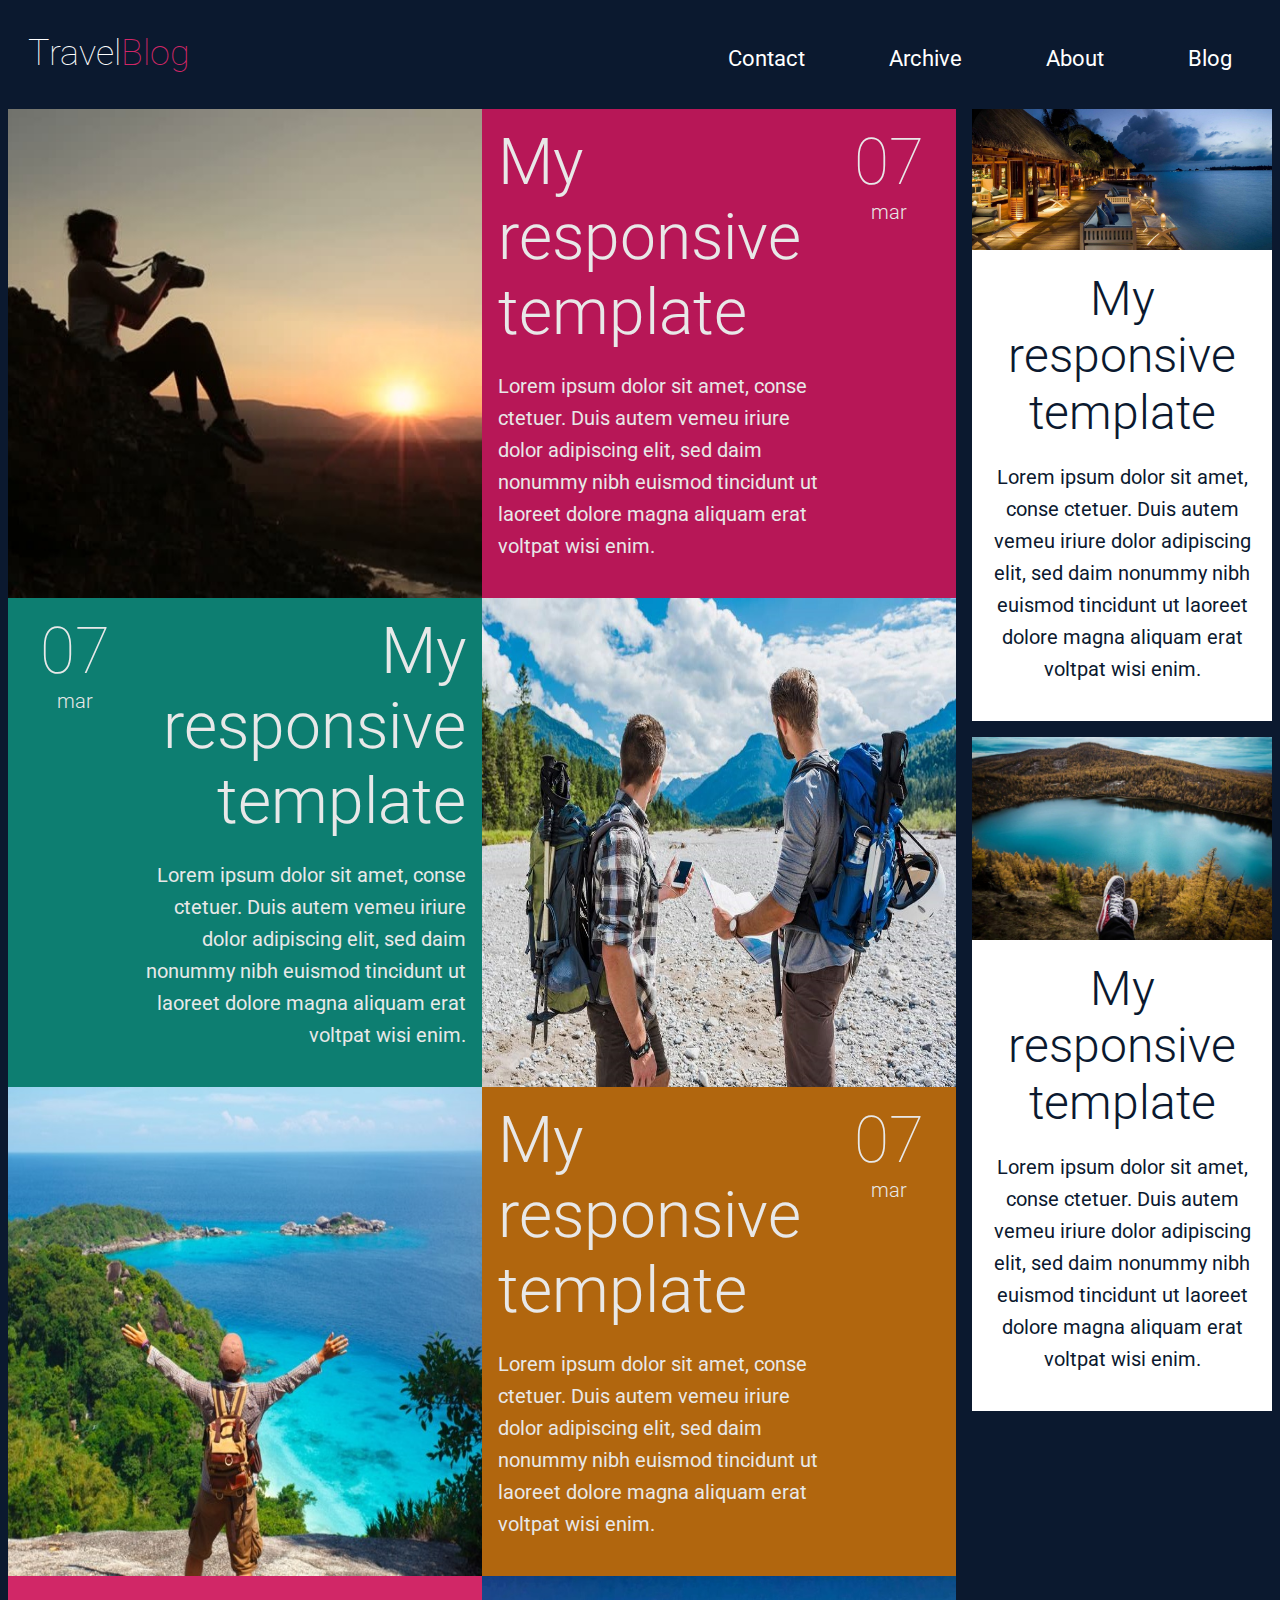
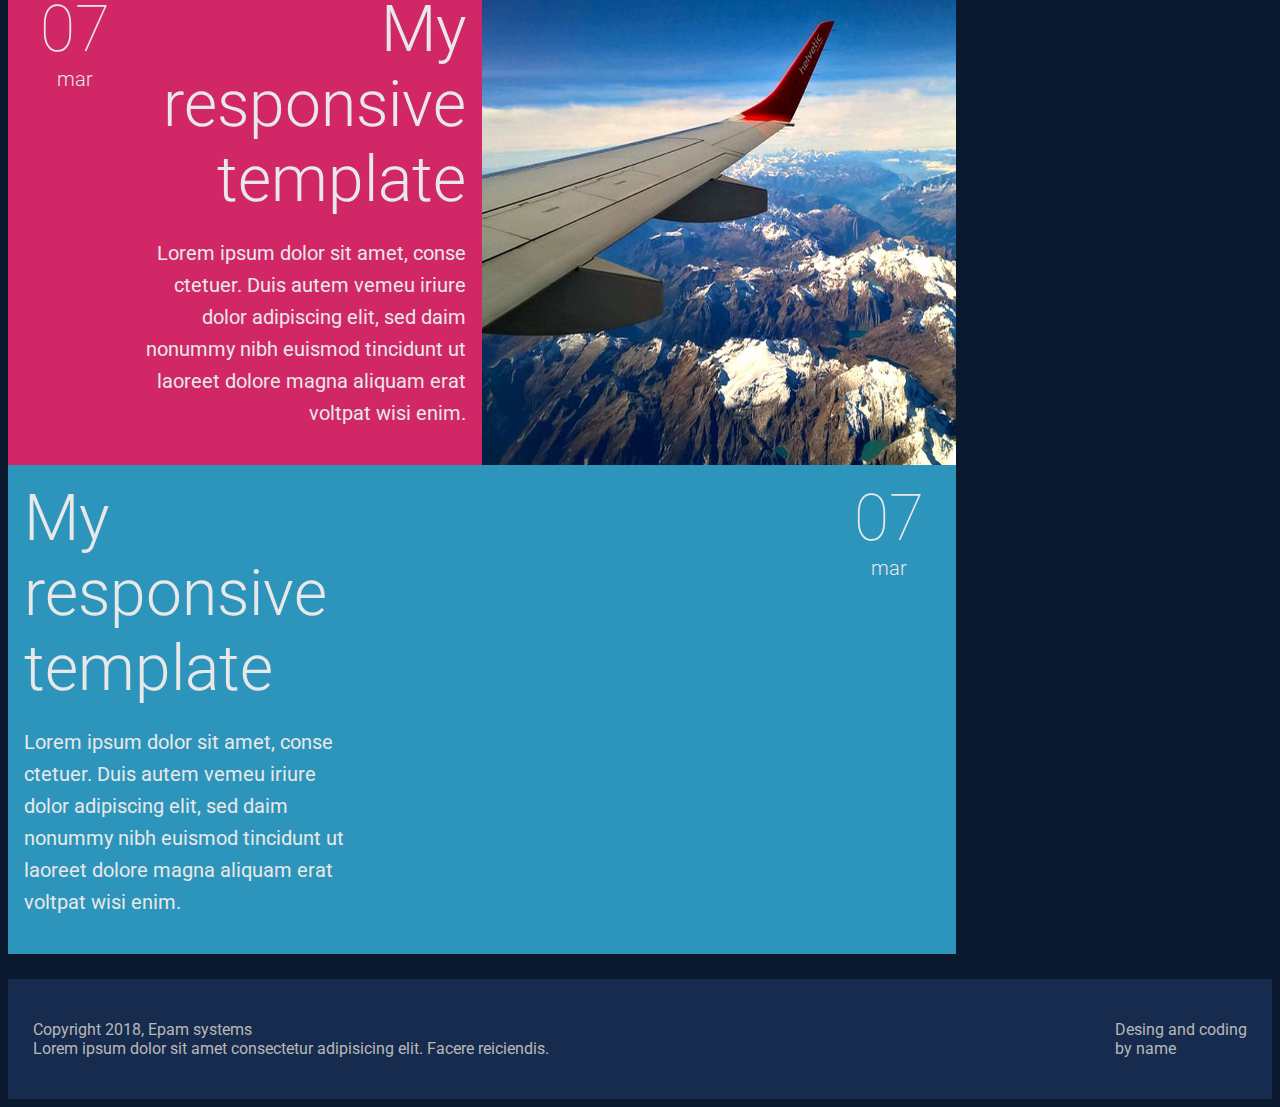
<file: FL11_HW5/homework/index.html>
<!DOCTYPE html>
<html lang="zxx">
<head>
    <meta charset="UTF-8">
    <meta name="viewport" content="width=device-width, initial-scale=1.0">
    <meta http-equiv="X-UA-Compatible" content="ie=edge">
    <link rel="stylesheet" href="css/styles.css">
    <link href='https://fonts.googleapis.com/css?family=Roboto:400,100,300,700&subset=latin,latin-ext' rel='stylesheet'
          type='text/css'>
    <title>Responsive</title>
</head>
<body>
<div class="container">
    <header>
        <nav>
            <div class="nav-menu-icon"></div>
            <div class="nav-menu-icon"></div>
            <div class="nav-menu-icon"></div>
            <div>
            <a class="nav-logo" href="#"><h1>Travel<span class="nav-logo--color">Blog</span></h1></a>
            </div>
            <div>
            <a class="nav-item" href="#">Contact</a>
            <a class="nav-item" href="#">Archive</a>
            <a class="nav-item" href="#">About</a>
            <a class="nav-item" href="#">Blog</a>
            </div>
        </nav>
    </header>
    <div class="wrapper">
        <main>
            <article class="post post-1">
                <div class="post__poster">
                    <img src="img/post1.jpg" alt="post">
                </div>
                <div class="post__content">
                    <h2 class="post__title">My responsive template</h2>
                    <p class="post__text">
                        Lorem ipsum dolor sit amet, conse ctetuer. Duis autem vemeu iriure dolor adipiscing elit, sed
                        daim
                        nonummy nibh euismod tincidunt ut laoreet dolore magna aliquam erat voltpat wisi enim.
                    </p>
                    <div class="date">
                        <div class="date__day">
                            07
                        </div>
                        <div class="date__month">
                            mar
                        </div>
                    </div>
                </div>
            </article>

            <article class="post post-2">
                <div class="post__poster">
                    <img src="img/post2.jpg" alt="post">
                </div>
                <div class="post__content">
                    <h2 class="post__title">My responsive template</h2>
                    <p class="post__text">
                        Lorem ipsum dolor sit amet, conse ctetuer. Duis autem vemeu iriure dolor adipiscing elit, sed
                        daim
                        nonummy nibh euismod tincidunt ut laoreet dolore magna aliquam erat voltpat wisi enim.
                    </p>
                    <div class="date">
                        <div class="date__day">
                            07
                        </div>
                        <div class="date__month">
                            mar
                        </div>
                    </div>
                </div>
            </article>

            <article class="post post-3">
                <div class="post__poster">
                    <img src="img/post3.jpg" alt="post">
                </div>
                <div class="post__content">
                    <h2 class="post__title">My responsive template</h2>
                    <p class="post__text">
                        Lorem ipsum dolor sit amet, conse ctetuer. Duis autem vemeu iriure dolor adipiscing elit, sed
                        daim
                        nonummy nibh euismod tincidunt ut laoreet dolore magna aliquam erat voltpat wisi enim.
                    </p>
                    <div class="date">
                        <div class="date__day">
                            07
                        </div>
                        <div class="date__month">
                            mar
                        </div>
                    </div>
                </div>
            </article>

            <article class="post post-4">
                <div class="post__poster">
                    <img src="img/post4.jpg" alt="post">
                </div>
                <div class="post__content">
                    <h2 class="post__title">My responsive template</h2>
                    <p class="post__text">
                        Lorem ipsum dolor sit amet, conse ctetuer. Duis autem vemeu iriure dolor adipiscing elit, sed
                        daim
                        nonummy nibh euismod tincidunt ut laoreet dolore magna aliquam erat voltpat wisi enim.
                    </p>
                    <div class="date">
                        <div class="date__day">
                            07
                        </div>
                        <div class="date__month">
                            mar
                        </div>
                    </div>
                </div>
            </article>

            <article class="post post-5 w-100">
                <div class="post__content">
                    <h2 class="post__title">My responsive template</h2>
                    <p class="post__text">
                        Lorem ipsum dolor sit amet, conse ctetuer. Duis autem vemeu iriure dolor adipiscing elit, sed
                        daim
                        nonummy nibh euismod tincidunt ut laoreet dolore magna aliquam erat voltpat wisi enim.
                    </p>
                    <div class="date">
                        <div class="date__day">
                            07
                        </div>
                        <div class="date__month">
                            mar
                        </div>
                    </div>
                </div>
            </article>
        </main>
        <aside>
            <article class="post post--news">
                <div class="post__poster w-100">
                    <img src="img/news1.jpg" alt="post">
                </div>
                <div class="post__content w-100">
                    <h2 class="post__title w-100">My responsive template</h2>
                    <p class="post__text w-100">
                        Lorem ipsum dolor sit amet, conse ctetuer. Duis autem vemeu iriure dolor adipiscing elit, sed
                        daim
                        nonummy nibh euismod tincidunt ut laoreet dolore magna aliquam erat voltpat wisi enim.
                    </p>
                </div>
            </article>
            <article class="post post--news">
                <div class="post__poster w-100">
                    <img src="img/news2.jpg" alt="post">
                </div>
                <div class="post__content w-100">
                    <h2 class="post__title w-100">My responsive template</h2>
                    <p class="post__text w-100">
                        Lorem ipsum dolor sit amet, conse ctetuer. Duis autem vemeu iriure dolor adipiscing elit, sed
                        daim
                        nonummy nibh euismod tincidunt ut laoreet dolore magna aliquam erat voltpat wisi enim.
                    </p>
                </div>
            </article>
        </aside>
    </div>
    <footer>
        <p>
            Copyright 2018, Epam systems
            <br>
            Lorem ipsum dolor sit amet consectetur adipisicing elit. Facere reiciendis.
        </p>
        <p>
            Desing and coding
            <br>
            by name
        </p>
    </footer>
</div>
</body>
</html>
</file>
<file: homework/assets/material-icons/material-icons.css>
@font-face {
  font-family: 'Material Icons';
  font-style: normal;
  font-weight: 400;
  src: url(MaterialIcons-Regular.eot); /* For IE6-8 */
  src: local('Material Icons'),
       local('MaterialIcons-Regular'),
       url(MaterialIcons-Regular.woff2) format('woff2'),
       url(MaterialIcons-Regular.woff) format('woff'),
       url(MaterialIcons-Regular.ttf) format('truetype');
}

.material-icons {
  font-family: 'Material Icons';
  font-weight: normal;
  font-style: normal;
  font-size: 24px;  /* Preferred icon size */
  display: inline-block;
  line-height: 1;
  text-transform: none;
  letter-spacing: normal;
  word-wrap: normal;
  white-space: nowrap;
  direction: ltr;

  /* Support for all WebKit browsers. */
  -webkit-font-smoothing: antialiased;
  /* Support for Safari and Chrome. */
  text-rendering: optimizeLegibility;

  /* Support for Firefox. */
  -moz-osx-font-smoothing: grayscale;

  /* Support for IE. */
  font-feature-settings: 'liga';
}
</file>
<file: homework/assets/styles.css>
button {
    padding: 0;
    background: transparent;
    outline: none;
    border: none;
}

.row,
.todo {
    display: flex;
    justify-content: flex-start;
    text-align: center;
}

.input-todo {
    width: 100%;
    padding: 4px 12px;
}

.checkbox,
.icon-add,
.icon-edit,
.icon-save,
.icon-delete {
    padding: 4px;
    cursor: pointer;
    display: inline-block;
}

.icon-delete {
    margin-left: auto;
}

.todo-text {
    display: flex;
    height: 30px;
    justify-content: flex-start;
    align-items: center;
    padding: 0 12px;
}

.hidden {
    display: none;
}
</file>
<file: FL11_HW1/homework/style.css>
html,body,div,span,applet,object,iframe,h1,h2,h3,h4,h5,h6,p,blockquote,pre,a,abbr,acronym,address,big,cite,code,del,dfn,em,font,img,ins,kbd,q,s,samp,small,strike,strong,sub,sup,tt,var,b,u,i,center,dl,dt,dd,ol,ul,li,fieldset,form,label,legend,table,caption,tbody,tfoot,thead,tr,th,td{background:transparent;border:0;margin:0;padding:0;vertical-align:baseline}body{line-height:1}h1,h2,h3,h4,h5,h6{clear:both;font-weight:normal}ol,ul{list-style:none}blockquote{quotes:none}blockquote:before,blockquote:after{content:'';content:none}del{text-decoration:line-through}table{border-collapse:collapse;border-spacing:0}a img{border:0}#container{float:left;margin:0 -240px 0 0;width:100%}#primary,#secondary{float:right;overflow:hidden;width:220px}#secondary{clear:right}#footer{clear:both;width:100%}.one-column #content{margin:0 auto;width:640px}.single-attachment #content{margin:0 auto;width:900px}body,input,textarea,.page-title span,.pingback a.url{font-family:Georgia,"Bitstream Charter",serif}h3#comments-title,h3#reply-title,#access .menu,#access div.menu ul,#cancel-comment-reply-link,.form-allowed-tags,#site-info,#site-title,#wp-calendar,.comment-meta,.comment-body tr th,.comment-body thead th,.entry-content label,.entry-content tr th,.entry-content thead th,.entry-meta,.entry-title,.entry-utility,#respond label,.navigation,.page-title,.pingback p,.reply,.widget-title,.wp-caption-text{font-family:"Helvetica Neue",Arial,Helvetica,"Nimbus Sans L",sans-serif}input[type="submit"]{font-family:"Helvetica Neue",Arial,Helvetica,"Nimbus Sans L",sans-serif}pre{font-family:"Courier 10 Pitch",Courier,monospace}code{font-family:Monaco,Consolas,"Andale Mono","DejaVu Sans Mono",monospace}#access .menu-header,div.menu,#colophon,#branding,#main,#wrapper{margin:0 auto;width:940px}#wrapper{background:#fff;margin-top:20px;padding:0 20px}#footer-widget-area{overflow:hidden}#footer-widget-area .widget-area{float:left;margin-right:20px;width:220px}#footer-widget-area #fourth{margin-right:0}#site-info{float:left;font-size:14px;font-weight:bold;width:700px}#site-generator{float:right;width:220px}body{background:#f1f1f1}body,input,textarea{color:#666;font-size:12px;line-height:18px}hr{background-color:#e7e7e7;border:0;clear:both;height:1px;margin-bottom:18px}p{margin-bottom:18px}ul{list-style:square;margin:0 0 18px 1.5em}ol{list-style:decimal;margin:0 0 18px 1.5em}ol ol{list-style:upper-alpha}ol ol ol{list-style:lower-roman}ol ol ol ol{list-style:lower-alpha}ul ul,ol ol,ul ol,ol ul{margin-bottom:0}dl{margin:0 0 24px 0}dt{font-weight:bold}dd{margin-bottom:18px}strong{font-weight:bold}cite,em,i{font-style:italic}big{font-size:131.25%}ins{background:#ffc;text-decoration:none}blockquote{font-style:italic;padding:0 3em}blockquote cite,blockquote em,blockquote i{font-style:normal}pre{background:#f7f7f7;color:#222;line-height:18px;margin-bottom:18px;overflow:auto;padding:1.5em}abbr,acronym{cursor:help}sup,sub{height:0;line-height:1;position:relative;vertical-align:baseline}sup{bottom:1ex}sub{top:.5ex}small{font-size:smaller}input{margin-bottom:10px}input[type="text"],input[type="password"],input[type="email"],input[type="url"],input[type="number"],textarea{background:#f9f9f9;border:1px solid #ccc;box-shadow:inset 1px 1px 1px rgba(0,0,0,0.1);-moz-box-shadow:inset 1px 1px 1px rgba(0,0,0,0.1);-webkit-box-shadow:inset 1px 1px 1px rgba(0,0,0,0.1);padding:2px}a:link{color:#06c}a:visited{color:#743399}a:active,a:hover{color:#ff4b33}.screen-reader-text{clip:rect(1px,1px,1px,1px);overflow:hidden;position:absolute !important;height:1px;width:1px}#header{padding:30px 0 0 0}#site-title{float:left;font-size:30px;line-height:36px;margin:0 0 18px 0;width:700px}#site-title a{color:#000;font-weight:bold;text-decoration:none}#site-description{color:#000;clear:right;float:right;font-style:italic;margin:15px 0 18px 0;opacity:.65;width:220px}#branding img{border-top:4px solid #000;border-bottom:1px solid #000;display:block;float:left}#access{background:#000;display:block;float:left;margin:0 auto;width:940px}#access .menu-header,div.menu{font-size:13px;margin-left:12px;width:928px}#access .menu-header ul,div.menu ul{list-style:none;margin:0}#access .menu-header li,div.menu li{float:left;position:relative}#access a{color:#aaa;display:block;line-height:38px;padding:0 10px;text-decoration:none}#access ul ul{box-shadow:0 3px 3px rgba(0,0,0,0.2);-moz-box-shadow:0 3px 3px rgba(0,0,0,0.2);-webkit-box-shadow:0 3px 3px rgba(0,0,0,0.2);display:none;position:absolute;top:38px;left:0;float:left;width:180px;z-index:99999}#access ul ul li{min-width:180px}#access ul ul ul{left:100%;top:0}#access ul ul a{background:#333;line-height:1em;padding:10px;width:160px;height:auto}#access li:hover>a,#access ul ul:hover>a{background:#333;color:#fff}#access ul li:hover>ul{display:block}#access ul li.current_page_item>a,#access ul li.current_page_ancestor>a,#access ul li.current-menu-ancestor>a,#access ul li.current-menu-item>a,#access ul li.current-menu-parent>a{color:#fff}* html #access ul li.current_page_item a,* html #access ul li.current_page_ancestor a,* html #access ul li.current-menu-ancestor a,* html #access ul li.current-menu-item a,* html #access ul li.current-menu-parent a,* html #access ul li a:hover{color:#fff}#main{clear:both;overflow:hidden;padding:40px 0 0 0}#content{margin-bottom:36px}#content,#content input,#content textarea{color:#333;font-size:16px;line-height:24px}#content p,#content ul,#content ol,#content dd,#content pre,#content hr{margin-bottom:24px}#content ul ul,#content ol ol,#content ul ol,#content ol ul{margin-bottom:0}#content pre,#content kbd,#content tt,#content var{font-size:15px;line-height:21px}#content code{font-size:13px}#content dt,#content th{color:#000}#content h1,#content h2,#content h3,#content h4,#content h5,#content h6{color:#000;line-height:1.5em;margin:0 0 20px 0}#content table{border:1px solid #e7e7e7;margin:0 -1px 24px 0;text-align:left;width:100%}#content tr th,#content thead th{color:#777;font-size:12px;font-weight:bold;line-height:18px;padding:9px 24px;border-right:1px solid #e7e7e7}#content tr td{border-top:1px solid #e7e7e7;padding:6px 24px;border-right:1px solid #e7e7e7}#content tr.odd td{background:#f2f7fc}.hentry{margin:0 0 48px 0}.home .sticky{background:#f2f7fc;border-top:4px solid #000;margin-left:-20px;margin-right:-20px;padding:18px 20px}.single .hentry{margin:0 0 36px 0}.page-title{color:#000;font-size:14px;font-weight:bold;margin:0 0 36px 0}.page-title span{color:#333;font-size:16px;font-style:italic;font-weight:normal}.page-title a:link,.page-title a:visited{color:#777;text-decoration:none}.page-title a:active,.page-title a:hover{color:#ff4b33}#content .entry-title{color:#000;font-size:21px;font-weight:bold;line-height:1.3em;margin-bottom:0}.entry-title a:link,.entry-title a:visited{color:#000;text-decoration:none}.entry-title a:active,.entry-title a:hover{color:#ff4b33}.entry-meta{color:#777;font-size:12px}.entry-meta abbr,.entry-utility abbr{border:0}.entry-meta abbr:hover,.entry-utility abbr:hover{border-bottom:1px dotted #666}.single-author .by-author{position:absolute !important;clip:rect(1px 1px 1px 1px);clip:rect(1px,1px,1px,1px)}.entry-content,.entry-summary{clear:both;padding:12px 0 0 0}.entry-content .more-link{white-space:nowrap}#content .entry-summary p:last-child{margin-bottom:12px}.entry-content fieldset{border:1px solid #e7e7e7;margin:0 0 24px 0;padding:24px}.entry-content fieldset legend{background:#fff;color:#000;font-weight:bold;padding:0 24px}.entry-content input{margin:0 0 24px 0}.entry-content input.file,.entry-content input.button{margin-right:24px}.entry-content label{color:#777;font-size:12px}.entry-content select{margin:0 0 24px 0}.entry-content sup,.entry-content sub{font-size:10px}.entry-content blockquote.left{float:left;margin-left:0;margin-right:24px;text-align:right;width:33%}.entry-content blockquote.right{float:right;margin-left:24px;margin-right:0;text-align:left;width:33%}.page-link{clear:both;color:#000;font-weight:bold;line-height:48px;word-spacing:.5em}.page-link a:link,.page-link a:visited{background:#f1f1f1;color:#333;font-weight:normal;padding:.5em .75em;text-decoration:none}.home .sticky .page-link a{background:#d9e8f7}.page-link a:active,.page-link a:hover{color:#ff4b33}body.page .edit-link{clear:both;display:block}#entry-author-info{background:#f2f7fc;border-top:4px solid #000;clear:both;font-size:14px;line-height:20px;margin:24px 0;overflow:hidden;padding:18px 20px}#entry-author-info #author-avatar{background:#fff;border:1px solid #e7e7e7;float:left;height:60px;margin:0 -104px 0 0;padding:11px}#entry-author-info #author-description{float:left;margin:0 0 0 104px}#entry-author-info h2{color:#000;font-size:100%;font-weight:bold;margin-bottom:0}.entry-utility{clear:both;color:#777;font-size:12px;line-height:18px}.entry-meta a,.entry-utility a{color:#777}.entry-meta a:hover,.entry-utility a:hover{color:#ff4b33}#content .video-player{padding:0}.format-standard .wp-video,.format-standard .wp-audio-shortcode,.format-audio .wp-audio-shortcode,.format-standard .video-player{margin-bottom:24px}.home #content .format-aside p,.home #content .category-asides p{font-size:14px;line-height:20px;margin-bottom:10px;margin-top:0}.format-gallery .size-thumbnail img,.category-gallery .size-thumbnail img{border:10px solid #f1f1f1;margin-bottom:0}.format-gallery .gallery-thumb,.category-gallery .gallery-thumb{float:left;margin-right:20px;margin-top:-4px}.home #content .format-gallery .entry-utility,.home #content .category-gallery .entry-utility{padding-top:4px}.attachment .entry-content .entry-caption{font-size:140%;margin-top:24px}.attachment .entry-content .nav-previous a:before{content:'\2190\00a0'}.attachment .entry-content .nav-next a:after{content:'\00a0\2192'}#content img.size-auto,#content img.size-full,#content img.size-large,#content img.size-medium,#content .entry-attachment img,#content .widget-container img{max-width:100%;height:auto}#ie8 #content img.size-auto,#ie8 #content img.size-full,#ie8 #content img.size-large,#ie8 #content img.size-medium,#ie8 #content .entry-attachment img{width:auto}.alignleft,img.alignleft{display:inline;float:left;margin-right:24px;margin-top:4px}.alignright,img.alignright{display:inline;float:right;margin-left:24px;margin-top:4px}.aligncenter,img.aligncenter{clear:both;display:block;margin-left:auto;margin-right:auto}img.alignleft,img.alignright,img.aligncenter{margin-bottom:12px}.wp-caption{background:#f1f1f1;line-height:18px;margin-bottom:20px;max-width:100%;padding:4px;text-align:center}.wp-caption img{margin:5px 5px 0;max-width:622px}.wp-caption p.wp-caption-text{color:#777;font-size:12px;margin:5px}.wp-smiley{margin:0}.gallery{margin:0 auto 18px}.gallery .gallery-item{float:left;margin-top:0;text-align:center}.gallery-columns-1 .gallery-item{width:100%}.gallery-columns-2 .gallery-item{width:50%}.gallery-columns-3 .gallery-item{width:33%}.gallery-columns-4 .gallery-item{width:25%}.gallery-columns-5 .gallery-item{width:20%}.gallery-columns-6 .gallery-item{width:16%}.gallery-columns-7 .gallery-item{width:14%}.gallery-columns-8 .gallery-item{width:12%}.gallery-columns-9 .gallery-item{width:11%}.gallery-columns-1 img{max-width:620px}.gallery-columns-2 img{max-width:288px}.gallery-columns-3 img{max-width:177px}.gallery-columns-4 img{max-width:122px}.gallery-columns-5 img{max-width:88px}.gallery-columns-6 img{max-width:66px}.gallery-columns-7 img{max-width:50px}.gallery-columns-8 img{max-width:39px}.gallery-columns-9 img{max-width:29px}.gallery-item img{height:auto}.gallery-columns-2 .attachment-medium{max-width:92%;height:auto}.gallery-columns-4 .attachment-thumbnail{max-width:84%;height:auto}.gallery .gallery-caption{color:#777;font-size:12px;margin:0 0 12px}.gallery dl{margin:0}.gallery img{border:10px solid #f1f1f1}.gallery br+br{display:none}#content .entry-attachment img{display:block;margin:0 auto}.navigation{color:#777;font-size:12px;line-height:18px;overflow:hidden}.navigation a:link,.navigation a:visited{color:#777;text-decoration:none}.navigation a:active,.navigation a:hover{color:#ff4b33}.nav-previous{float:left;width:50%}.nav-next{float:right;text-align:right;width:50%}#nav-above{margin:0 0 18px 0}#nav-above{display:none}.paged #nav-above,.single #nav-above{display:block}#nav-below{margin:-18px 0 0 0}#comments{clear:both}#comments .navigation{padding:0 0 18px 0}h3#comments-title,h3#reply-title{color:#000;font-size:20px;font-weight:bold;margin-bottom:0}h3#comments-title{padding:24px 0}.commentlist{list-style:none;margin:0}.commentlist li.comment{border-bottom:1px solid #e7e7e7;line-height:24px;margin:0 0 24px 0;padding:0 0 0 56px;position:relative}.commentlist li:last-child{border-bottom:0;margin-bottom:0}#comments .comment-body ul,#comments .comment-body ol{margin-bottom:18px}#comments .comment-body p:last-child{margin-bottom:6px}#comments .comment-body blockquote p:last-child{margin-bottom:24px}.commentlist ol{list-style:decimal}.commentlist .avatar{position:absolute;top:4px;left:0}.comment-author cite{color:#000;font-style:normal;font-weight:bold}.comment-author .says{font-style:italic}.comment-meta{font-size:12px;margin:0 0 18px 0}.comment-meta a:link,.comment-meta a:visited{color:#777;text-decoration:none}.comment-meta a:active,.comment-meta a:hover{color:#ff4b33}.commentlist .bypostauthor>div{background:#f2f7fc;border-top:4px solid #000;margin-bottom:10px;padding:10px 0 0 20px}.reply{font-size:12px;padding:0 0 24px 0}.reply a,a.comment-edit-link{color:#777}.reply a:hover,a.comment-edit-link:hover{color:#ff4b33}.commentlist .children{list-style:none;margin:0}.commentlist .children li{border:0;margin:0}.nopassword,.nocomments{display:none}#comments .pingback{border-bottom:1px solid #e7e7e7;margin-bottom:18px;padding-bottom:18px}.commentlist li.comment+li.pingback{margin-top:-6px}#comments .pingback p{color:#777;display:block;font-size:12px;line-height:18px;margin:0}#comments .pingback .url{font-size:13px;font-style:italic}input[type="submit"]{color:#333}form{text-align:right}input{width:200px}#respond{border-top:1px solid #e7e7e7;margin:24px 0;overflow:hidden;position:relative}#respond p{margin:0}#respond .comment-notes{margin-bottom:1em}.form-allowed-tags{line-height:1em}.children #respond{margin:0 48px 0 0}h3#reply-title{margin:18px 0}#comments-list #respond{margin:0 0 18px 0}#comments-list ul #respond{margin:0}#cancel-comment-reply-link{font-size:12px;font-weight:normal;line-height:18px}#respond .required{color:#ff4b33;font-weight:bold}#respond label{color:#777;font-size:12px}#respond input{margin:0 0 9px;width:98%}#respond textarea{width:98%}#respond .form-allowed-tags{color:#777;font-size:12px;line-height:18px}#respond .form-allowed-tags code{font-size:11px}#respond .form-submit{margin:12px 0}#respond .form-submit input{font-size:14px;width:auto}.widget-area ul{list-style:none;margin-left:0}.widget-area ul ul{list-style:square;margin-left:1.3em}.widget-area select{max-width:100%}.widget_search #s{width:60%}.widget_search label{display:none}.widget-container{word-wrap:break-word;-webkit-hyphens:auto;-moz-hyphens:auto;hyphens:auto;margin:0 0 18px 0}.widget-container .wp-caption img{margin:auto}.widget-container.widget_image .wp-caption{width:auto}.widget-container.widget_image .wp-caption img{margin-left:-8px}.widget-title{color:#222;font-size:14px;font-weight:bold}.widget-area a:link,.widget-area a:visited{text-decoration:none}.widget-area a:active,.widget-area a:hover{text-decoration:underline}.widget-area .entry-meta{font-size:11px}#wp_tag_cloud div{line-height:1.6em}#wp-calendar{width:100%}#wp-calendar caption{color:#222;font-size:14px;font-weight:bold;padding-bottom:4px;text-align:left}#wp-calendar thead{font-size:11px}#wp-calendar tbody{color:#aaa}#wp-calendar tbody td{background:#f5f5f5;border:1px solid #fff;padding:3px 0 2px;text-align:center}#wp-calendar tbody .pad{background:0}#wp-calendar tfoot #next{text-align:right}.widget_rss a.rsswidget{color:#000}.widget_rss a.rsswidget:hover{color:#ff4b33}.widget_rss .widget-title img{width:11px;height:11px}#main .widget-area ul{margin-left:0;padding:0 20px 0 0}#main .widget-area ul ul{border:0;margin-left:1.3em;padding:0}#main .widget-container.music-player ul{margin:0}#footer{margin-bottom:20px}#colophon{border-top:4px solid #000;margin-top:-4px;overflow:hidden;padding:18px 0}#site-info{font-weight:bold}#site-info a{color:#000;text-decoration:none}#site-generator{font-style:italic;position:relative}#site-generator a{background:url(images/wordpress.png) center left no-repeat;color:#666;display:inline-block;line-height:16px;padding-left:20px;text-decoration:none}#site-generator a:hover{text-decoration:underline}img#wpstats{display:block;margin:0 auto 10px}pre{-webkit-text-size-adjust:140%}code{-webkit-text-size-adjust:160%}#access,.entry-meta,.entry-utility,.navigation,.widget-area{-webkit-text-size-adjust:120%}#site-description{-webkit-text-size-adjust:none}@media print{body{background:none !important}#wrapper{clear:both !important;display:block !important;float:none !important;position:relative !important}#header{border-bottom:2pt solid #000;padding-bottom:18pt}#colophon{border-top:2pt solid #000}#site-title,#site-description{float:none;line-height:1.4em;margin:0;padding:0}#site-title{font-size:13pt}.entry-content{font-size:14pt;line-height:1.6em}.entry-title{font-size:21pt}#access,#branding img,#respond,.comment-edit-link,.edit-link,.navigation,.page-link,.widget-area{display:none !important}#container,#header,#footer{margin:0;width:100%}#content,.one-column #content{margin:24pt 0 0;width:100%}.wp-caption p{font-size:11pt}#site-info,#site-generator{float:none;width:auto}#colophon{width:auto}img#wpstats{display:none}#site-generator a{margin:0;padding:0}#entry-author-info{border:1px solid #e7e7e7}#main{display:inline}.home .sticky{border:0}}img{width:140px;vertical-align:middle;display:block;margin:0 auto;margin-left:calc(50% - 50px);margin-bottom:20px}nav>a{padding:10px;color:#0279c1}nav>a b:hover{color:#00527a}nav>a:visited{color:#0279c1}article{padding-left:10px}footer{margin-top:20px;padding:40px 20px;text-align:center;background:#3333}
</file>
<file: FL11_HW2/homework/css/general.css>
/* 

please don't edit this styles

*/

h2.tm-section-title {
    color: lightskyblue;
}

a:focus {
    color: #666;
    outline: 0
}

ul {
    padding: 0;
    margin: 0
}

body {
    background-color: #f5f5f5;
    color: #000;
    font-family: 'Open Sans', Helvetica, Arial, sans-serif;
    font-size: 16px;
    font-weight: 300;
    padding-top: 30px;
    overflow-x: hidden
}

section:before {
    position: absolute;
    z-index: 1
}

.box,
.tm-content-box,
.tm-main-nav {
    background-color: #fff
}

.tm-sidebar {
    z-index: 10;
    position: fixed;
    left: 0;
    right: 0;
    top: 0;
    width: 100%;
}

.tm-sidebar ul{
    margin: 0px;
    display: flex;
}

.tm-main-nav {
    font-size: 1.5em;
    text-align: center
}

.tm-nav-item {
    list-style: none;
    width: 100%;
}

.tm-nav-item-link {
    border: 1px solid transparent;
    color: #666;
    display: block;
    padding: 10px;
    width: 100%;
    -webkit-transition: all .3s ease;
    transition: all .3s ease
}

.carousel-indicators li,
.tm-banner-inner {
    border: 1px solid lightgrey
}


.tm-nav-item-link.active,
.tm-nav-item-link:hover {
    color: #666;
    text-decoration: none;
}

.tm-nav-item-link:focus {
    text-decoration: none
}

.tm-banner-text,
.tm-banner-title,
.tm-section-title {
    color: #666;
    font-weight: 300;
    margin: 0
}

.tm-section-title {
    margin-bottom: 20px
}

.tm-section-title-box {
    margin-bottom: 0
}

.tm-banner-title {
    font-size: 3.3em;
    letter-spacing: 2px;
    text-transform: uppercase
}

.tm-main-content {
    padding-top: 70px;
}

.tm-content-box {
    overflow: hidden;
    margin-bottom: 30px
}

.padding-medium {
    padding: 40px
}

.tm-banner {
    padding: 30px
}

.tm-banner-inner {
    padding: 30px 0;
    height: 100%;
    text-align: center;
    display: flex;
    -webkit-box-orient: vertical;
    -webkit-box-direction: normal;
    -webkit-flex-direction: column;
    -ms-flex-direction: column;
    flex-direction: column;
    -webkit-box-align: center;
    -webkit-align-items: center;
    -ms-flex-align: center;
    align-items: center;
    -webkit-box-pack: center;
    -webkit-justify-content: center;
    -ms-flex-pack: center;
    justify-content: center
}

.tm-banner-inner img{
    width: 120px;
}

.tm-banner-text {
    font-size: 1.4em
}

.boxes,
.tm-box-bg-title {
    display: -webkit-box;
    display: -webkit-flex;
    display: -ms-flexbox
}

/*.flex-item {*/
    /*-webkit-box-flex: 0 1 auto;*/
    /*-webkit-flex: 0 1 auto;*/
    /*-ms-flex: 0 1 auto;*/
    /*flex: 0 1 auto*/
/*}*/

.section-description {
    line-height: 1.8;
    margin-bottom: 25px
}

.section-description:last-child {
    margin-bottom: 0
}

.tm-team-description-container {
    max-width: 500px
}

.tm-team-info {
    display: flex
}

.box {
    list-style: none;
    width: 33.3333%;
    height: auto;
}

.box-bg {
    position: relative
}

.box-img {
    width: 100%;
}

.tm-box-bg-title {
    position: absolute;
    top: 0;
    right: 0;
    bottom: 0;
    left: 0;
    display: flex;
    -webkit-box-align: center;
    -webkit-align-items: center;
    -ms-flex-align: center;
    align-items: center;
    -webkit-box-pack: center;
    -webkit-justify-content: center;
    -ms-flex-pack: center;
    justify-content: center
}

.boxes {
    display: flex;
    -webkit-flex-wrap: wrap;
    -ms-flex-wrap: wrap;
    flex-wrap: wrap
}

.gallery-container a {
    cursor: -webkit-zoom-in;
    cursor: zoom-in
}

.carousel {
    position: relative;
    height: auto;
    padding: 50px 50px 80px;
    text-align: center
}

.carousel-indicators {
    bottom: 30px
}

.carousel-content {
    color: #000;
    display: -webkit-box;
    display: -webkit-flex;
    display: -ms-flexbox;
    display: flex;
    -webkit-box-align: center;
    -webkit-align-items: center;
    -ms-flex-align: center;
    align-items: center
}

.carousel-indicators .active {
    background-color: lightgrey
}

.contact-form {
    overflow: hidden
}

.form-control {
    border-radius: 0;
    font-size: 1em
}

.form-control:focus {
    border-color: lightgrey;
    box-shadow: inset 0 1px 1px rgba(0, 0, 0, .075), 0 0 8px rgba(153, 153, 153, .45)
}

.form-group {
    margin-bottom: 20px
}

.form-group-2-col-left {
    padding-left: 0;
    padding-right: 5px
}

.form-group-2-col-right {
    padding-right: 0;
    padding-left: 5px
}

.mandatory-field:after {
    position: absolute;
    top: 0;
    right: 7px
}

.carousel-inner>.carousel-item>a>img, .carousel-inner>.carousel-item>img, .img-contact-us {
    width: 100%;
}

.tm-footer {
    color: #666;
    padding-bottom: 15px
}
</file>
<file: FL11_HW2/homework/css/style.css>
.tm-banner-inner {
    background-color: #ffffff;
    text-shadow: 0 10px rgba(118, 205, 215, 0.8), 0 3px rgba(118, 205, 215, 0.5);
    letter-spacing: 6px;
}

#home {
    background-color: #76cdd7;
}

.tm-content-box, .blocks, nav {
    box-shadow: 0 0 10px rgba(61, 55, 61, 0.7);
}

.tm-team-img {
    float: right;
}

section::before {
    content: "";
    border-top: 50px solid #86cdf9;
    border-right: 50px solid transparent;
}

.tm-section-title + p {
    font-style: italic;
    line-height: 1.8;
}

div > .tm-team-description-container {
    float: left;
    max-width: 360px;
    margin-top: 150px;
}

.tm-section-description {
    text-indent: 20px;
}

.tm-box-bg-title:hover {
    background-color: #86cdf9;
    color: #ffffff;
}

.heading > div > h2 {
    text-align: center;
    color: #87cefa;
}

ol {
    list-style: lower-roman;
}

li > a {
    color: #000000;
}

nav ul > li:hover {
    background-color: #f2f2f2;
}

ol li > a:visited {
    color: #ffb347;
}

.text::after {
    content: "New";
    font-weight: bold;
    font-style: normal;
    color: #ff0000;
    font-size: 12px;
    position: absolute;
    line-height: 0.9;
}

.box-work {
    padding: 10px;
}

.box-work:nth-child(even) {
    background-color: #f2f2f2;
}

.box-work p::first-letter {
    font-size: 28px;
}

.box-work p {
    font-style: italic;
}

.form-control {
    border: none;
    border-bottom: 2px solid #86cdf9;
}

#contact_email {
    background: no-repeat right/6% url(../img/email-icon.png);
}

.form-control:focus,
#contact_email:focus {
    background-color: #87cefa;
    color: #ffffff;
}

#contact_message {
    border: 2px solid #86cdf9;
    resize: none;
}

.btn-primary {
    float: right;
    background: none;
    color: #86cdf9;
    border: 2px solid #86cdf9;
    width: 180px;
    height: 60px;
    border-radius: 0;
}

.btn-primary:hover {
    background: #86cdf9;
    border: none;
}

@media only screen and (min-width: 768px) {
    .tm-banner-text {
        animation-name: banner-text-transform;
        animation-duration: 7s;
        animation-iteration-count: infinite;
    }

    @keyframes banner-text-transform {
        100% {
            transform: rotateY(360deg)
        }
    }
}

@media print {

    @page {
        margin: 0 auto;
    }

    .tm-sidebar,
    .tm-team-img,
    .gallery-container,
    .img-fluid,
    .carousel-indicators,
    .text::after,
    section::before,
    #contact {
        display: none;
    }

    .tm-main-content,
    .tm-banner,
    .tm-content-box {
        padding: 0;
        margin: 1px;
    }


    .tm-team-description-container {
        width: 100%;
        float: none;
        margin: 0;
        min-width: 1000px;
        text-align: center;
        padding: 0;
    }

    .tm-section-title + p {
        font-style: normal;
    }

    h2 {
        text-transform: uppercase;
    }

    .tm-banner-inner {
        letter-spacing: 0;
    }

    ol > li {
        list-style: none;
        position: relative;
        width: 35%;
        left: 30%;
    }

    ol > li:nth-child(even) {
        text-align: right;
    }

    ol > li:nth-child(odd) {
        text-align: left;
    }

    ol > li:first-letter {
        font-size: 30px;
        color: #2aabd2;
    }

    ol li > a:visited {
        color: #000000;
    }

    .carousel-content {
        margin-top: 50px;
    }
}
</file>
<file: FL11_HW3/homework/css/style1.css>
.h1, .header_heading {
  font-family: "Source Sans Pro";
  font-size: 65.8px;
  color: #333333;
  font-weight: 600; }

.h2, .section_text {
  font-family: "Source Sans Pro";
  font-size: 26.04px;
  color: #333333;
  font-weight: 600; }

.h3, .section_banner_heading {
  font-family: "Source Sans Pro";
  font-size: 21px;
  color: #333333;
  font-weight: 600; }

html {
  font-size: 14px; }

body {
  margin: 0;
  padding: 0;
  display: flex;
  flex-direction: column;
  align-items: center;
  font-family: "Source Sans Pro";
  color: #c0c3ce;
  background-color: #ffffff; }

.container, .header-wrap, .section, .footer-wrap {
  width: 100%;
  max-width: 960px; }

.button, .header_button, .section_banner_button {
  width: 120px;
  height: 42px;
  font-weight: 600;
  font-size: 16px;
  color: #ffffff;
  background-color: #669900;
  border: 0;
  border-radius: 3px;
  cursor: pointer; }

.landing-logo {
  display: flex;
  align-items: flex-start;
  padding: 10px 0; }
  .landing-logo p {
    margin: 0 12px;
    line-height: 1.2;
    font-family: Hind;
    font-size: 21px;
    font-weight: 600;
    text-align: center;
    color: #333333; }
    .landing-logo p span {
      display: block;
      font-weight: 400;
      font-size: 11.998px; }

.header {
  max-height: 800px;
  width: 100%;
  padding-bottom: 200px;
  display: flex;
  justify-content: center;
  background: url("../img/m-h-day.jpg") no-repeat scroll center;
  background-size: cover;
  border-bottom-right-radius: 400px 150px; }
  .header_heading {
    max-width: 480px; }
  .header_text {
    max-width: 480px;
    font-family: "Source Sans Pro"; }

.section {
  flex-grow: 1;
  display: flex;
  flex-direction: column;
  align-items: center; }
  .section_text {
    width: 100%;
    text-align: center; }
  .section_card_wrap {
    width: 100%;
    display: flex;
    flex-wrap: wrap;
    justify-content: center; }
  .section_card {
    width: 270px;
    padding: 10px;
    margin: 0 10px 10px;
    box-sizing: border-box;
    background-color: #333333;
    text-align: center;
    border-radius: 6px; }
    .section_card_img {
      width: 100%;
      height: auto;
      border-radius: 6px; }
    .section_card_heading {
      display: inline-block;
      margin-bottom: 0;
      color: #ffffff;
      font-size: 20px;
      display: inline-block;
      background: linear-gradient(transparent 50%, #3a47ff 50%) no-repeat; }
  .section_banner {
    background-image: linear-gradient(90deg, #669900, #3a47ff);
    width: 100%;
    max-width: 640px;
    padding: 0 80px;
    display: flex;
    justify-content: space-between;
    align-items: center;
    transform: translateY(50%);
    border-radius: 6px; }
    .section_banner_text_wrap {
      max-width: 300px;
      min-height: 100px; }
    .section_banner_heading {
      margin-bottom: 0; }
    .section_banner_text {
      font-family: "Source Sans Pro";
      font-weight: 400;
      font-size: 12px; }

.footer {
  width: 100%;
  background-color: #333333;
  display: flex;
  justify-content: center; }
  .footer-wrap {
    display: flex;
    justify-content: space-between;
    align-items: center;
    flex-wrap: wrap;
    padding: 140px 0 40px; }
  .footer_text {
    max-width: 320px;
    width: 100%;
    margin: 0 0 10px; }
  .footer-cr {
    max-width: 320px;
    width: 100%;
    text-align: center; }
  .footer_logo {
    padding: 0;
    margin: 0 0 10px; }
    .footer_logo p {
      color: #c0c3ce; }
</file>
<file: FL11_HW3/homework/css/style2.css>
.h1, .header_heading {
  font-family: "Source Sans Pro";
  font-size: 65.8px;
  color: #ffffff;
  font-weight: 600; }

.h2, .section_text {
  font-family: "Source Sans Pro";
  font-size: 26.04px;
  color: #ffffff;
  font-weight: 600; }

.h3, .section_banner_heading {
  font-family: "Source Sans Pro";
  font-size: 21px;
  color: #ffffff;
  font-weight: 600; }

html {
  font-size: 14px; }

body {
  margin: 0;
  padding: 0;
  display: flex;
  flex-direction: column;
  align-items: center;
  font-family: "Source Sans Pro";
  color: #c0c3ce;
  background-color: #21232e; }

.container, .header-wrap, .section, .footer-wrap {
  width: 100%;
  max-width: 960px; }

.button, .header_button, .section_banner_button {
  width: 120px;
  height: 42px;
  font-weight: 600;
  font-size: 16px;
  color: #ffffff;
  background-color: #E3AC00;
  border: 0;
  border-radius: 3px;
  cursor: pointer; }

.landing-logo {
  display: flex;
  align-items: flex-start;
  padding: 10px 0; }
  .landing-logo p {
    margin: 0 12px;
    line-height: 1.2;
    font-family: Fresca;
    font-size: 21px;
    font-weight: 600;
    text-align: center;
    color: #ffffff; }
    .landing-logo p span {
      display: block;
      font-weight: 400;
      font-size: 11.998px; }

.header {
  max-height: 800px;
  width: 100%;
  padding-bottom: 200px;
  display: flex;
  justify-content: center;
  background: url("../img/m-h-night.jpg") no-repeat scroll center;
  background-size: cover;
  border-bottom-right-radius: 400px 150px; }
  .header_heading {
    max-width: 480px; }
  .header_text {
    max-width: 480px;
    font-family: "Source Sans Pro"; }

.section {
  flex-grow: 1;
  display: flex;
  flex-direction: column;
  align-items: center; }
  .section_text {
    width: 100%;
    text-align: center; }
  .section_card_wrap {
    width: 100%;
    display: flex;
    flex-wrap: wrap;
    justify-content: center; }
  .section_card {
    width: 270px;
    padding: 10px;
    margin: 0 10px 10px;
    box-sizing: border-box;
    background-color: #3B3F50;
    text-align: center;
    border-radius: 6px; }
    .section_card_img {
      width: 100%;
      height: auto;
      border-radius: 6px; }
    .section_card_heading {
      display: inline-block;
      margin-bottom: 0;
      color: #ffffff;
      font-size: 20px;
      display: inline-block;
      background: linear-gradient(transparent 50%, #FF4E33 50%) no-repeat; }
  .section_banner {
    background-image: linear-gradient(90deg, #E3AC00, #FF4E33);
    width: 100%;
    max-width: 640px;
    padding: 0 80px;
    display: flex;
    justify-content: space-between;
    align-items: center;
    transform: translateY(50%);
    border-radius: 6px; }
    .section_banner_text_wrap {
      max-width: 300px;
      min-height: 100px; }
    .section_banner_heading {
      margin-bottom: 0; }
    .section_banner_text {
      font-family: "Source Sans Pro";
      font-weight: 400;
      font-size: 12px; }

.footer {
  width: 100%;
  background-color: #3B3F50;
  display: flex;
  justify-content: center; }
  .footer-wrap {
    display: flex;
    justify-content: space-between;
    align-items: center;
    flex-wrap: wrap;
    padding: 140px 0 40px; }
  .footer_text {
    max-width: 320px;
    width: 100%;
    margin: 0 0 10px; }
  .footer-cr {
    max-width: 320px;
    width: 100%;
    text-align: center; }
  .footer_logo {
    padding: 0;
    margin: 0 0 10px; }
    .footer_logo p {
      color: #c0c3ce; }
</file>
<file: FL11_HW4/homework/css/style.css>
.larger {
  display: inline-block;
  padding: 0 12px;
  font-size: 1.75em;
  font-weight: 400; }

html {
  font-size: 14px; }

body {
  padding: 0;
  margin: 0;
  font-family: 'Open Sans', sans-serif;
  background-color: #E8E8E8; }

h1, h2, h3 {
  font-weight: 400; }

img {
  width: 100%;
  height: auto; }

.nav {
  color: #FFFFFF;
  display: flex; }
  .nav__link {
    display: inline-block;
    padding: 2.5rem;
    font-size: 1.5rem;
    text-decoration: none;
    text-transform: uppercase;
    color: #F0F0F0;
    font-weight: bold; }
    .nav__link:hover {
      color: #FFFFFF;
      text-decoration: underline; }
    .nav__link--logo {
      margin-right: auto; }
      .nav__link--logo:hover {
        text-decoration: none; }
    .nav__link--footer {
      padding: 0 0.85rem;
      font-size: 0.85rem;
      color: #000000;
      text-transform: capitalize; }
      .nav__link--footer:hover {
        color: #9E9E9E;
        text-decoration: underline; }

.button {
  background: rgba(0, 0, 0, 0.5);
  border: 2px solid #F0F0F0;
  color: #F0F0F0;
  padding: 6px 10px;
  cursor: pointer; }
  .button:hover {
    opacity: 0.5; }
  .button:focus {
    outline: none; }

.figure {
  position: relative;
  margin: 0; }
  .figure__caption {
    position: absolute;
    left: 1rem;
    bottom: 1rem;
    color: #F0F0F0; }
  .figure__btn {
    position: absolute;
    padding: 6px 10px;
    font-size: 0.85rem; }
    .figure__btn--like {
      top: 1rem;
      right: 1rem; }
    .figure__btn--centred {
      top: 50%;
      left: 16px;
      transform: translateY(-50%);
      width: 164px;
      opacity: 0.8;
      background-color: #097774;
      border-color: #097774; }
      .figure__btn--centred:hover {
        opacity: 1; }

header, main, footer {
  display: flex;
  flex-direction: column;
  justify-content: center;
  align-items: center; }

.container {
  display: flex;
  flex-direction: column;
  justify-content: center;
  align-items: center;
  max-width: 1200px;
  width: 100%; }

.header {
  padding: 12px;
  background: url("../img/sample2.jpg") center;
  background-size: cover;
  color: #F0F0F0; }
  .header__nav {
    flex-direction: row; }
  .header__container {
    display: flex;
    flex-direction: column;
    justify-content: center;
    align-items: center;
    min-height: 440px;
    max-height: 1200px; }
  .header__title {
    display: inline-block;
    margin: 0;
    text-transform: uppercase;
    font-size: 64px;
    text-align: center; }
  .header__text {
    display: inline-block;
    margin: 0; }
  .header__row {
    margin-bottom: 50px;
    width: 50%;
    display: flex;
    justify-content: space-around;
    flex-wrap: wrap; }
  .header__button {
    width: 120px;
    height: 40px;
    font-size: 1.15rem;
    margin-bottom: 12px; }

.brief {
  display: flex;
  flex-direction: column;
  justify-content: center;
  align-items: center;
  width: 100%;
  height: 300px;
  background-image: linear-gradient(to left, rgba(0, 0, 0, 0), rgba(0, 0, 0, 0) 50%, rgba(255, 255, 255, 0) 50%, rgba(255, 255, 255, 0)), linear-gradient(to top right, transparent 50%, #000000 50%); }
  .brief__container {
    height: 100%;
    flex-direction: row;
    justify-content: space-between; }
  .brief__articles {
    width: 30%;
    padding: 2rem 0;
    align-self: flex-end; }
  .brief__header {
    width: 30%;
    padding: 2rem 0;
    align-self: flex-start;
    text-align: right;
    color: #F0F0F0; }

.articles {
  display: flex;
  flex-direction: column;
  justify-content: center;
  align-items: center;
  padding: 20px; }
  .articles__header {
    width: 100%;
    text-align: center;
    font-weight: 400; }
  .articles__content {
    display: flex;
    flex-wrap: wrap;
    justify-content: space-between; }
  .articles__figure {
    width: 50%;
    margin-bottom: 12px; }
  .articles__text {
    display: flex;
    flex-direction: column;
    justify-content: space-between;
    width: 45%;
    margin-bottom: 1rem;
    font-size: 1.25rem; }

.news {
  display: flex;
  flex-direction: column;
  justify-content: center;
  align-items: center;
  width: 100%;
  padding-bottom: 2rem;
  background-color: #FFFFFF; }
  .news__container {
    flex-direction: row;
    justify-content: space-around;
    padding: 3rem 1rem; }
  .news__button {
    width: 300px;
    height: 50px;
    padding: 0;
    font-size: 1.25rem;
    background-color: #097774;
    border-color: #097774; }
  .news__figure {
    width: 200px;
    height: 270px;
    background: no-repeat center;
    background-size: cover;
    cursor: pointer; }
    .news__figure:hover {
      opacity: 0.7; }
    .news__figure--news1 {
      background-image: url("../img/news-list-1.jpg"); }
    .news__figure--news2 {
      background-image: url("../img/news-list-2.jpg"); }
    .news__figure--news3 {
      background-image: url("../img/news-list-3.jpg"); }
    .news__figure--news4 {
      background-image: url("../img/news-list-4.jpg"); }

.newsletter__container {
  padding: 1rem 1rem 3rem; }
.newsletter__text {
  text-align: justify;
  font-size: 1.25rem; }
.newsletter__subscribe {
  width: 100%;
  display: flex;
  justify-content: flex-end;
  align-items: center; }
.newsletter__header {
  display: inline-block;
  margin: 0; }
.newsletter__input {
  height: 2.5rem;
  margin: 0 0.75rem;
  padding: 0.25rem;
  border: 1px solid #000000;
  box-sizing: border-box; }
.newsletter__button {
  height: 2.5rem;
  font-size: 1.25rem;
  background-color: #097774;
  border-color: #097774; }

.footer {
  background-color: #FFFFFF; }
  .footer__container {
    flex-direction: row;
    justify-content: space-between;
    padding: 1rem 0; }
  .footer__copyright {
    padding: 1rem 0;
    color: #9E9E9E; }
  .footer__nav {
    padding: 1rem 0; }
</file>
<file: FL11_HW5/homework/css/styles.css>
/*
 * Feel free to change name of colors if you need it
 * Feel free to add new colors if you need it
 */
/*:root {*/
/*    --bg-color--dark: #0b192f;*/
/*    --bg-color--header: #162b4d;*/
/*    --link: #fff;*/
/*    --link--hover: #b8b8b8;*/
/*    --bg-footer-color: #162b4d;;*/
/*}*/

body {
    font-family: roboto, sans-serif;
}

.post-1 {
    background: #B71757;
}

.post-2 {
    background: #0D7E71;
}

.post-3 {
    background: #b1660e;
}

.post-4 {
    background: #d12767;
}

.post-5 {
    background: #2d95bb;
}

/* Your styles go here */
body {
    background-color: #0b192f;
    display: flex;
    flex-direction: column;
    align-items: center;
}

h1 {
    font-weight: 100;
    font-size: 36px;
}

a {
    text-decoration: none;
}

nav {
    display: flex;
    justify-content: space-between;
}

footer {
    background: #162b4d;
    color: #b8b8b8;
    padding: 25px;
    margin-top: 25px;
    display: flex;
    justify-content: space-between;
}

.nav-logo {
    color: #ffffff;
    display: inline-block;
    padding: 0 20px;
}

.nav-logo--color {
    color: #d12767;
}

.nav-item {
    color: #ffffff;
    padding: 38px 40px;
    font-size: 22px;
    display: inline-block;
}

.nav-item:hover {
    background: #224676;
}

.nav-menu-icon {
    width: 30px;
    height: 2px;
    background-color: #ffffff;
    margin: 3px 0;
    display: none;
}

.w-100 {
    width: 100% !important;
}

.container {
    max-width: 1400px;
    width: 100%;
}

.wrapper {
    display: flex;
    flex-direction: column;
    justify-content: space-between;
}

.post {
    position: relative;
    width: 100%;
    display: flex;
    flex-direction: column;
    color: #e8e8e8;
}

.post--news {
    margin-bottom: 1rem;
    color: #0b192f;
    background-color: #ffffff;
}

.post--news .post__content .post__title {
    font-size: 3rem;
}

.post__poster {
    width: 100%;
}

.post__poster img {
    width: 100%;
    height: 100%;
}

.post__content {
    width: 100%;
    display: flex;
    flex-direction: column;
    padding: 16px;
    box-sizing: border-box;
}

.post__title {
    font-size: 4rem;
    font-weight: 300;
    margin: 0;
}

.post__text {
    font-size: 1.25rem;
}

.date {
    text-align: center;
}

.date__day {
    font-size: 4rem;
    font-weight: 100;
}

.date__month {
    font-size: 1.25rem;
    font-weight: 300;
}

@media screen and (min-width: 320px) and (max-width: 760px) {
    nav {
        display: flex;
        flex-direction: column;
        text-align: center;
        align-items: center;
    }

    .nav-item {
        display: none;
    }

    .nav-menu-icon {
        display: block;
    }

    footer {
        flex-direction: column;
        text-align: center;
    }
}

@media screen and (min-width: 760px) {
    main {
        width: 67%;
    }

    aside {
        padding-left: 1rem;
        box-sizing: border-box;
        width: 33%;
    }

    .wrapper {
        flex-direction: row;
    }
}

@media screen and (min-width: 1200px) {
    main {
        width: 75%;
    }

    aside {
        width: 25%;
    }

    .post {
        flex-direction: row;
    }

    .post--news {
        flex-direction: column;
    }

    .post__poster {
        width: 50%;
    }

    .post__content {
        width: 50%;
    }

    .post__title {
        width: 75%;
    }

    .post__text {
        width: 75%;
        line-height: 2rem;
    }

    .date {
        position: absolute;
        top: 1rem;
    }

    .post:nth-child(even) .post__content .date {
        left: 2rem;
    }

    .post:nth-child(odd) .post__content .date {
        right: 2rem;
    }

    .post:nth-child(even) .post__content {
        order: 1;
        align-items: flex-end;
        text-align: right;
    }

    .post:nth-child(even) .post__poster {
        order: 2;
    }

    .post--news:nth-child(odd) .post__content {
        text-align: center;
    }

    .post--news:nth-child(even) .post__content {
        order: 2;
        align-items: flex-start;
        text-align: center;
    }

    .post--news:nth-child(even) .post__poster {
        order: 1;
    }
}
</file>
